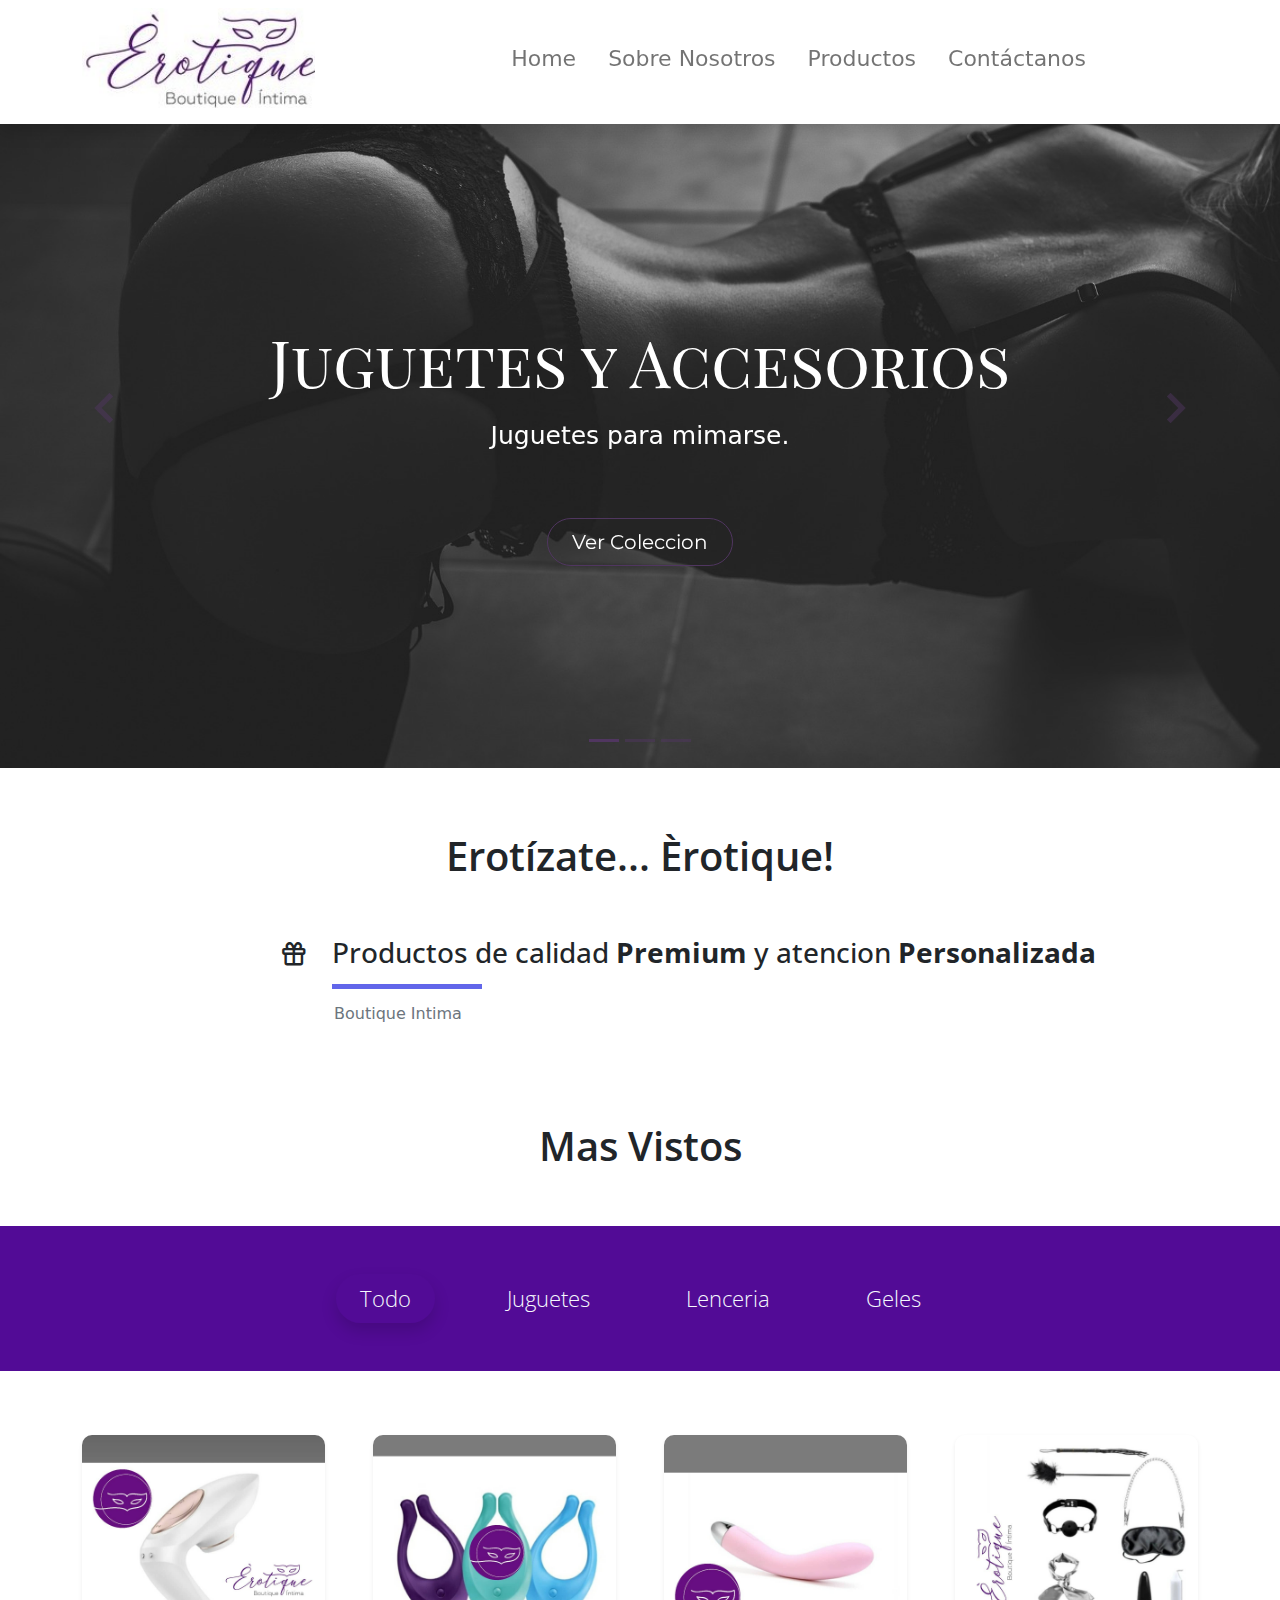
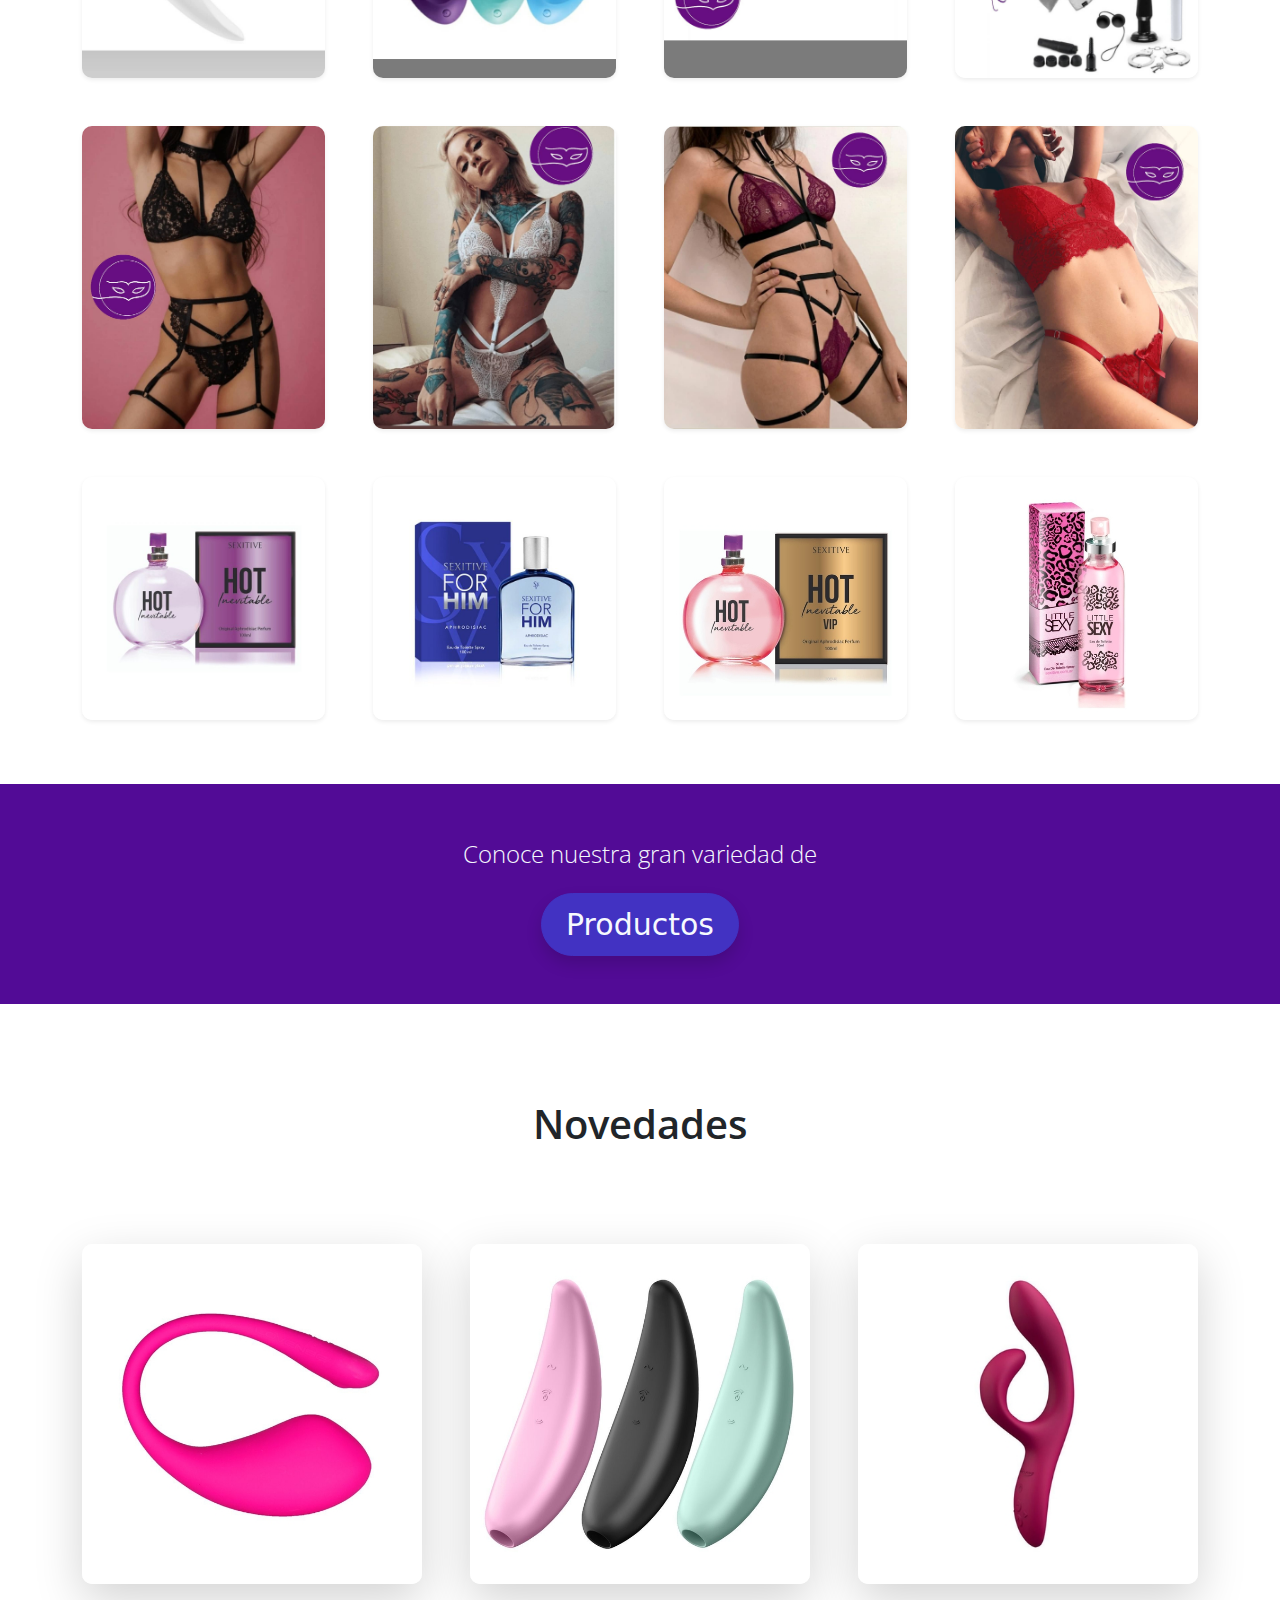
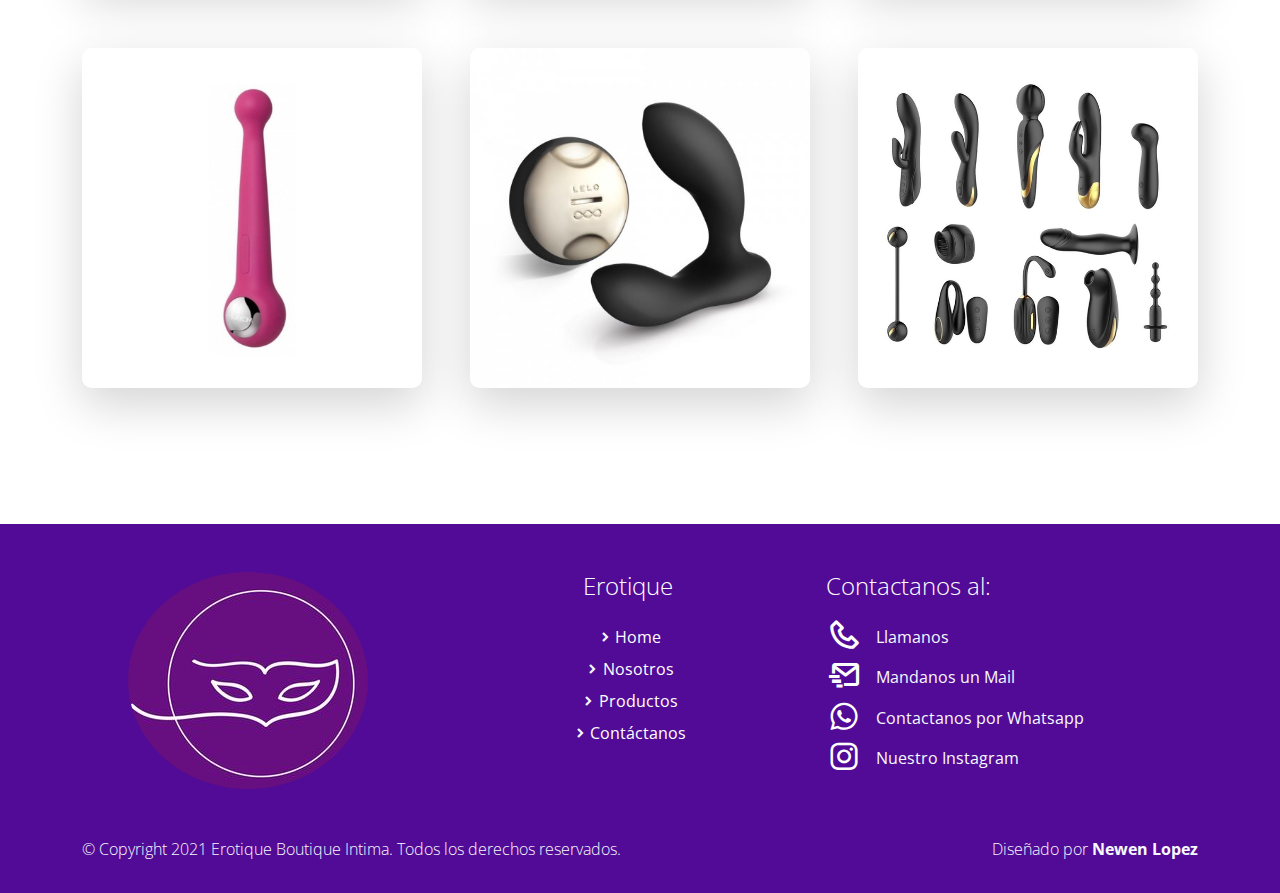
<file: index.html>
<!DOCTYPE html>               
<html lang="es"> 	  
<head>
  <title>Erotique Boutique</title>
    <meta charset="utf-8">
    <meta name="viewport" content="width= device-width, initial-scale=1">  
    <link rel="apple-touch-icon" href="assets/img/apple-icon.png">
    <link href="assets/css/bootstrap.min.css" rel="stylesheet">
    <link href="assets/css/boxicon.min.css" rel="stylesheet">
    <link href="https://fonts.googleapis.com/css2?family=Open+Sans:wght@300;400;600&display=swap" rel="stylesheet">
    <link rel="stylesheet" href="assets/css/estilos.css">
</head>

<body>

    <nav id="main_nav" class="navbar navbar-expand-lg navbar-light bg-white shadow">
	

        <div class="container d-flex justify-content-between align-items-center">
		
            <a class="navbar-brand h1 logo" href="index.html"></a>
			
			<!--	boton de hamburguesa --> 
  	          <button class="navbar-toggler border-0" 
				type="button" data-bs-toggle="collapse" 
				data-bs-target="#navbar-toggler-success" 
				aria-controls="navbarSupportedContent" 
				aria-expanded="false" 
				aria-label="Toggle navigation">
				<span class="navbar-toggler-icon">
				</span>
            </button>
		    <!------------------------------------------- Opciones del Menu---	-->
		    <div class="align-self-center collapse navbar-collapse flex-fill  d-lg-flex justify-content-lg-between" id="navbar-toggler-success">
		
  		        <div class="flex-fill mx-xl-5 mb-2">
 	                <ul class="nav navbar-nav  d-flex justify-content-end mx-xl-5 text-center text-dark">
                        <li class="nav-item ">
                            <a class="nav-link btn-outline rounded-pill px-3" href="index.html">Home</a>
                        </li>
                        <li class="nav-item ">
                            <a class="nav-link btn-outline rounded-pill px-3" href="about.html">Sobre Nosotros</a>
                        </li>
                        <li class="nav-item">
                            <a class="nav-link btn-outline rounded-pill px-3" href="work.html">Productos</a>
                        </li>
                        
                        <li class="nav-item">
                            <a class="nav-link btn-outline rounded-pill px-3" href="contact.html">Contáctanos</a>
                        </li>
                    </ul>
                </div>

                
            </div>
        </div>
    </nav>


    <!-- Start Banner Hero -->
    <div class="banner-wrapper bg-light">
        <div id="index_banner" class="banner-vertical-center-index container-fluid pt-5">

            <!-- Start slider -->
            <div id="carouselExampleIndicators" class="carousel slide" data-bs-ride="carousel">
                <ol class="carousel-indicators">
                    <li data-bs-target="#carouselExampleIndicators" data-bs-slide-to="0" class="active"></li>
                    <li data-bs-target="#carouselExampleIndicators" data-bs-slide-to="1"></li>
                    <li data-bs-target="#carouselExampleIndicators" data-bs-slide-to="2" ></li>
                </ol>
				
                <div class="carousel-inner d-flex ">
                    <div class="carousel-item mt-auto active">
                        <div class="py-5 row d-flex align-items-center ">
                            <div class="banner-content col-lg-8 col-8 offset-2 m-lg-auto text-left py-5 pb-5 texto">
                                <h1 class="banner-heading h1 text-white display-3 mb-0 pb-3 mx-0 px-0 ">Juguetes y Accesorios</h1>
                                <p class="banner-body  pb-5 mx-0 px-0">
                                    Juguetes para mimarse.
                              </p>
                                <a class="banner-button btn rounded-pill btn-outline-primary btn-lg px-4" href="./work.html" role="button">Ver Coleccion</a>
                            </div>
                        </div>

                    </div> 

                    <!----------------------------------------------------------- Nuevo ITem del Carrousel-->

                    <div class="carousel-item mt-auto">

                        <div class="py-5 row d-flex align-items-center">
                            <div class="banner-content col-lg-8 col-8 offset-2 m-lg-auto text-left py-5 pb-5 texto">
                                <h1 class="banner-heading h1 text-white display-3 mb-0 pb-3 mx-0 px-0 ">Lenceria y Disfrases</h1>
                                <p class="banner-body  pb-5 mx-0 px-0">
                                    Lencería para atreverse.
                              </p>
                                <a class="banner-button btn rounded-pill btn-outline-primary btn-lg px-4" href="./work.html" role="button">Ver Coleccion</a>
					            <!--role="button" indica que un boton no apunta a una url sino que hace otra cosa-->	
                            </div>
                        </div>

                    </div>
                    <!----------------------------------------------------------- Nuevo ITem del Carrousel-->					
                    <div class="carousel-item mt-auto">

                        <div class="py-5 row d-flex align-items-center">
                            <div class="banner-content col-lg-8 col-8 offset-2 m-lg-auto text-left py-5 pb-5 texto">
                                <h1 class="banner-heading h1 text-white display-3 mb-0 pb-3 mx-0 px-0 ">
                                    Geles y Lubricantes
                                </h1>
                                <p class="banner-body  pb-5 mx-0 px-0">
                                    Erotízate... Èrotique!
                              </p>
                                <a class="banner-button btn rounded-pill btn-outline-primary btn-lg px-4" href="./work.html" role="button">Ver Coleccion</a>
                            </div>
                        </div>

                    </div>
                </div>
                <!-------------------------------------------------------Flechas del carrousel   -->
                <a class="carousel-control-prev text-decoration-none" href="#carouselExampleIndicators" role="button" data-bs-slide="prev">
                    <i class='bx bx-chevron-left'></i>
                    <span class="visually-hidden">Ant.</span>
                </a>
                <a class="carousel-control-next text-decoration-none" href="#carouselExampleIndicators" role="button" data-bs-slide="next">
                    <i class='bx bx-chevron-right'></i>
                    <span class="visually-hidden">Prox.</span>
                </a>
            </div>
        </div>
    </div>        

    <!-- End Banner Hero -->
	
    <!-- Start Service -->
    <section  class="service-wrapper py-3">
        <div class="container-fluid pb-3">
            <div class="row service-row">
                <h2 class="h2 text-center col-12 py-5 semi-bold-600">Erotízate... Èrotique!</h2>
                <div class="service-header col-2 col-lg-3 text-end light-300">
                    <i class='bx bx-gift h3 mt-1'></i>
                </div>
                <div class="service-heading col-10 col-lg-9 text-start float-end light-300">
                    <h2 class="h3 pb-4 typo-space-line">Productos de calidad <strong>Premium</strong> y atencion <strong>Personalizada</strong> </h2>
                </div>
            </div>
            <p class="service-footer col-10 offset-2 col-lg-9 offset-lg-3 text-start pb-3 text-muted px-2">
               Boutique Intima
            </p>
        </div>

        <h2 class="h2 text-center col-12 py-5 semi-bold-600">Mas Vistos</h2>
        <div class="service-tag py-5 ">
            <div class="col-md-12">
                <ul class="nav d-flex justify-content-center">
                    <li class="nav-item mx-lg-4">
                        <a class="filter-btn nav-link btn-outline active shadow rounded-pill text-light px-4 
						light-300" href="#" data-filter=".project">Todo</a>
				<!-- btn-outline = boton transparente -->
                    </li>
                    <li class="nav-item mx-lg-4">
                        <a class="filter-btn nav-link btn-outline rounded-pill text-light px-4 light-300" 
						href="#" data-filter=".graphic">Juguetes</a>
                    </li>
                    <li class="filter-btn nav-item mx-lg-4">
                        <a class="filter-btn nav-link btn-outline rounded-pill text-light px-4 light-300" 
						href="#" data-filter=".ui">Lenceria</a>
                    </li>
                    <li class="nav-item mx-lg-4">
                        <a class="filter-btn nav-link btn-outline rounded-pill text-light px-4 light-300" 
						href="#" data-filter=".branding">Geles</a>
                    </li>
                </ul>
            </div>
        </div>

    </section>

    <section class="container overflow-hidden py-5">
        
        <div class="row gx-5 gx-sm-3 gx-lg-5 gy-lg-5 gy-3 pb-3 projects">

            <!-- Comienzan los trabajos recientes -->
            <div class="col-xl-3 col-md-4 col-sm-6 project graphic ">
                <a href="#" class="service-work card border-0 text-white shadow-sm overflow-hidden mx-5 m-sm-0">
                    <img class="service card-img" src="./assets/img/Erotique/Juguete1.jpg" alt="Card image">
                    <div class="service-work-vertical card-img-overlay d-flex align-items-end">
                        <div class="service-work-content text-left text-light">
                            <span class="btn btn-outline-light rounded-pill mb-lg-3 px-lg-4 light-300" href="https://www.instagram.com/erotique_boutique.intima/">Consultanos</span>
                            <p class="card-text">Pro 4 Couples <br>
                                 forma ergonómica y su funda sedosa y suave de silicona convierte al Pro 4 Couples en un auténtico mimador.</p>
                        </div>
                    </div>
                </a>
            </div>
            <!-- End Recent Work -->

            <!-- Start Recent Work -->
            <div class="col-xl-3 col-md-4 col-sm-6 project graphic">
                <a href="#" class="service-work card border-0 text-white shadow-sm overflow-hidden mx-5 m-sm-0">
                    <img class="card-img" src="./assets/img/Erotique/Juguete2.jpg" alt="Card image">
                    <div class="service-work-vertical card-img-overlay d-flex align-items-end">
                        <div class="service-work-content text-left text-light">
                            <span class="btn btn-outline-light rounded-pill mb-lg-3 px-lg-4 light-300" href="https://www.instagram.com/erotique_boutique.intima/">Consultanos</span>
                            <p class="card-text">Endless Love <br>
                                último lanzamiento de Satisfyer ideal para parejas, podes jugar, divertirte y gozar de 14 formas diferentes.</p>
                        </div>
                    </div>
                </a>
            </div><!-- End Recent Work -->

            <!-- Start Recent Work -->
            <div class="col-xl-3 col-md-4 col-sm-6 project graphic">
                <a href="#" class="service-work card border-0 text-white shadow-sm overflow-hidden mx-5 m-sm-0">
                    <img class="card-img" src="./assets/img/Erotique/Juguete3.jpg" alt="Card image">
                    <div class="service-work-vertical card-img-overlay d-flex align-items-end">
                        <div class="service-work-content text-left text-light">
                            <span class="btn btn-outline-light rounded-pill mb-lg-3 px-lg-4 light-300" href="https://www.instagram.com/erotique_boutique.intima/">Consultanos</span>
                            <p class="card-text">Cathy es un consolador vibrador que se especializa en masajear las zonas más erógenas de la mujer</p>
                        </div>
                    </div>
                </a>
            </div><!-- End Recent Work -->

            <!-- Start Recent Work -->
            <div class="col-xl-3 col-md-4 col-sm-6 project graphic">
                <a href="#" class="service-work card border-0 text-white shadow-sm overflow-hidden mx-5 m-sm-0">
                    <img class="card-img" src="./assets/img/Erotique/Jueguete4.jpg" alt="Card image">
                    <div class="service-work-vertical card-img-overlay d-flex align-items-end">
                        <div class="service-work-content text-left text-light">
                            <span class="btn btn-outline-light rounded-pill mb-lg-3 px-lg-4 light-300" href="https://www.instagram.com/erotique_boutique.intima/">Consultanos</span>
                            <p class="card-text">Ultimate Bondage Kit <br>
                                kit reúne la mayor colección de fetiches del mundo</p>
                        </div>
                    </div>
                </a>
            </div><!-- End Recent Work -->

            <!-- Start Recent Work -->
            <div class="col-xl-3 col-md-4 col-sm-6 project ui ">
                <a href="#" class="service-work card border-0 text-white shadow-sm overflow-hidden mx-5 m-sm-0">
                    <img class="card-img" src="./assets/img/Erotique/Lenceria1.jpg" alt="Card image">
                    <div class="service-work-vertical card-img-overlay d-flex align-items-end">
                        <div class="service-work-content text-left text-light">
                            <span class="btn btn-outline-light rounded-pill mb-lg-3 px-lg-4 light-300" href="https://www.instagram.com/erotique_boutique.intima/">Consultanos</span>
                            <p class="card-text">set de 3 piezas negro.</p>
                        </div>
                    </div>
                </a>
            </div><!-- End Recent Work -->

            <!-- Start Recent Work -->
            <div class="col-xl-3 col-md-4 col-sm-6 project ui ">
                <a href="#" class="service-work card border-0 text-white shadow-sm overflow-hidden mx-5 m-sm-0">
                    <img class="card-img" src="./assets/img/Erotique/lenceria2.jpg" alt="Card image">
                    <div class="service-work-vertical card-img-overlay d-flex align-items-end">
                        <div class="service-work-content text-left text-light">
                            <span class="btn btn-outline-light rounded-pill mb-lg-3 px-lg-4 light-300" href="https://www.instagram.com/erotique_boutique.intima/">Consultanos</span>
                            <p class="card-text">Body desmontable, negro/blanco</p>
                        </div>
                    </div>
                </a>
            </div><!-- End Recent Work -->

            <!-- Start Recent Work -->
            <div class="col-xl-3 col-md-4 col-sm-6 project ui">
                <a href="#" class="service-work card border-0 text-white shadow-sm overflow-hidden mx-5 m-sm-0">
                    <img class="card-img" src="./assets/img/Erotique/Lenceria3.jpg" alt="Card image">
                    <div class="service-work-vertical card-img-overlay d-flex align-items-end">
                        <div class="service-work-content text-left text-light">
                            <span class="btn btn-outline-light rounded-pill mb-lg-3 px-lg-4 light-300" href="https://www.instagram.com/erotique_boutique.intima/">Consultanos</span>
                            <p class="card-text">Conjunto Malbec, Encaje color bordó y elásticos negros... una bomba!!!</p>
                        </div>
                    </div>
                </a>
            </div><!-- End Recent Work -->

            <!-- Start Recent Work -->
            <div class="col-xl-3 col-md-4 col-sm-6 project ui ">
                <a href="#" class="service-work card border-0 text-white shadow-sm overflow-hidden mx-5 m-sm-0">
                    <img class="card-img" src="./assets/img/Erotique/Lenceria4 .jpg" alt="Card image">
                    <div class="service-work-vertical card-img-overlay d-flex align-items-end">
                        <div class="service-work-content text-left text-light">
                            <span class="btn btn-outline-light rounded-pill mb-lg-3 px-lg-4 light-300" href="https://www.instagram.com/erotique_boutique.intima/">Consultanos</span>
                            <p class="card-text">Conjunto Roma Rojo</p>
                        </div>
                    </div>
                </a>
            </div><!-- End Recent Work -->

            <!-- Start Recent Work -->
            <div class="col-xl-3 col-md-4 col-sm-6 project branding">
                <a href="#" class="service-work card border-0 text-white shadow-sm overflow-hidden mx-5 m-sm-0">
                    <img class="card-img" src="./assets/img/Erotique/geles1.jpg" alt="Card image">
                    <div class="service-work-vertical card-img-overlay d-flex align-items-end">
                        <div class="service-work-content text-left text-light">
                            <span class="btn btn-outline-light rounded-pill mb-lg-3 px-lg-4 light-300" href="https://www.instagram.com/erotique_boutique.intima/">Consultanos</span>
                            <p class="card-text">Hot Inevitable VIP <br> divertido y rebosante de glamour.</p>
                        </div>
                    </div>
                </a>
            </div><!-- End Recent Work -->

            <!-- Start Recent Work -->
            <div class="col-xl-3 col-md-4 col-sm-6 project branding">
                <a href="#" class="service-work card border-0 text-white shadow-sm overflow-hidden mx-5 m-sm-0">
                    <img class="card-img" src="./assets/img/Erotique/geles3.jpg" alt="Card image">
                    <div class="service-work-vertical card-img-overlay d-flex align-items-end">
                        <div class="service-work-content text-left text-light">
                            <span class="btn btn-outline-light rounded-pill mb-lg-3 px-lg-4 light-300" href="https://www.instagram.com/erotique_boutique.intima/">Consultanos</span>
                            <p class="card-text">For Him <br> Un perfume inspirado en un hombre distinguido, misterioso y sensual.</p>
                        </div>
                    </div>
                </a>
            </div><!-- End Recent Work -->

            <!-- Start Recent Work -->
            <div class="col-xl-3 col-md-4 col-sm-6 project branding">
                <a href="#" class="service-work card border-0 text-white shadow-sm overflow-hidden mx-5 m-sm-0">
                    <img class="card-img" src="./assets/img/Erotique/geles2.jpg" alt="Card image">
                    <div class="service-work-vertical card-img-overlay d-flex align-items-end">
                        <div class="service-work-content text-left text-light">
                            <span class="btn btn-outline-light rounded-pill mb-lg-3 px-lg-4 light-300" href="https://www.instagram.com/erotique_boutique.intima/">Consultanos</span>
                            <p class="card-text">Hot Inevitable  <br>
                                 más vendido. Un clásico perfume femenino con pheromonas.</p>
                        </div>
                    </div>
                </a>
            </div><!-- End Recent Work -->

            <!-- Start Recent Work -->
            <div class="col-xl-3 col-md-4 col-sm-6 project branding">
                <a href="#" class="service-work card border-0 text-white shadow-sm overflow-hidden mx-5 m-sm-0">
                    <img class="card-img" src="./assets/img/Erotique/geles4.jpg" alt="Card image">
                    <div class="service-work-vertical card-img-overlay d-flex align-items-end">
                        <div class="service-work-content text-left text-light">
                            <span class="btn btn-outline-light rounded-pill mb-lg-3 px-lg-4 light-300" href="https://www.instagram.com/erotique_boutique.intima/">Consultanos</span>
                            <p class="card-text">Perfume Little Sexy <br>
                                 fragancia es una mezcla del glamour de la 
                                fruta de la pasión y la orquídea de la vainilla.</p>
                        </div>
                    </div>
                </a>
            </div><!-- End Recent Work -->

        </div>
    </section>
    <!-- End Service -->






    <!-- Start View Work -->
    <section class="Novedades-section">
        <div class="container py-5">
            <div class="row d-flex justify-content-center text-center align-items-center">
                
                <div class="col-lg-7 col-12 text-light pt-2 Novedades-section-text">
                    <h3 class="h4 light-300">Conoce nuestra gran variedad de</h3>
                    <a href="./work.html" class="btn btn-primary rounded-pill btn-block shadow px-4 py-2 mt-3">Productos</a>
                </div>
                
            </div>
        </div>
    </section>
    <!-- End View Work -->

    <!-- Start Recent Work -->
    <section class="py-5 mb-5">
        <div class="container">
            <div class="recent-work-header row text-center pb-5">
                <h2 class="col-md-6 m-auto h2 semi-bold-600 py-5">Novedades</h2>
            </div>
            <div class="row gy-5 g-lg-5 mb-4">

                <!-- Start Recent Work -->
                <div class="col-md-4 mb-3">
                    <a href="#" class="recent-work card border-0 shadow-lg overflow-hidden">
                        <img class="recent-work-img card-img" src="./assets/img/Erotique/Novedad1.jpg" alt="Card image">
                        <div class="recent-work-vertical card-img-overlay d-flex align-items-end">
                            <div class="recent-work-content text-center mb-3 ml-3 text-dark">
                                <h3 class="card-title light-300 my-3 ">Lovense Lush 3</h3>
                                <p class="card-text"> El vibrador perfecto para despertar tus más intimas fantasías mientras juagas sola... 
                                    con tu pareja e incluso... ¡en la vía pública!
                                </p>
                                
                            </div>
                        </div>
                    </a>
                </div><!-- End Recent Work -->

                <!-- Start Recent Work -->
                <div class="col-md-4 mb-3">
                    <a href="#" class="recent-work card border-0 shadow-lg overflow-hidden">
                        <img class="recent-work-img card-img" src="./assets/img//Erotique/Novedad2.jpg" alt="Card image">
                        <div class="recent-work-vertical card-img-overlay d-flex align-items-end">
                            <div class="recent-work-content text-center mb-3 ml-3 text-dark">
                                <h3 class="card-title light-300">Satisfyer Curvy 3+</h3>
                                <p class="card-text">Con el Satisfyer Curvy 3+ podrás experimentar unas ondas de presión inolvidables
                                     acompañadas de unas vibraciones asombrosas que te producirán unos orgasmos clitoriales muy explosivos.</p>
                            </div>
                        </div>
                    </a>
                </div><!-- End Recent Work -->

                <!-- Start Recent Work -->
                <div class="col-md-4 mb-3">
                    <a href="#" class="recent-work card border-0 shadow-lg overflow-hidden">
                        <img class="recent-work-img card-img" src="./assets/img/Erotique/Novedad3.jpg" alt="Card image">
                        <div class="recent-work-vertical card-img-overlay d-flex align-items-end">
                            <div class="recent-work-content text-center mb-3 ml-3 text-dark">
                                <h3 class="card-title light-300">We Vibe Nova 2</h3>
                                <p class="card-text">La nueva y mejorada versión del Nova se flexiona contigo, manteniendo un 
                                    contacto constante con tu clítoris mientras estimula tu Punto G.</p>
                            </div>
                        </div>
                    </a>
                </div><!-- End Recent Work -->

                <!-- Start Recent Work -->
                <div class="col-md-4 mb-3">
                    <a href="#" class="recent-work card border-0 shadow-lg overflow-hidden">
                        <img class="recent-work-img card-img" src="./assets/img/Erotique/novedad4.jpg" alt="Card image">
                        <div class="recent-work-vertical card-img-overlay d-flex align-items-end">
                            <div class="recent-work-content text-center mb-3 ml-3 text-dark">
                                <h3 class="card-title light-300">Svakom Bonnie</h3>
                                <p class="card-text">Con su versátil función y elegante forma, Bonnie es un juguete sexual 
                                    para mujeres con doble cabeza que definitivamente le dará sabor a tu vida sexual </p>
                            </div>
                        </div>
                    </a>
                </div><!-- End Recent Work -->

                <!-- Start Recent Work -->
                <div class="col-md-4 mb-3">
                    <a href="#" class="recent-work card border-0 shadow-lg overflow-hidden">
                        <img class="recent-work-img card-img" src="./assets/img/Erotique/Novedad5.jpg" alt="Card image">
                        <div class="recent-work-vertical card-img-overlay d-flex align-items-end">
                            <div class="recent-work-content text-center mb-3 ml-3 text-dark">
                                <h3 class="card-title light-300">Lelo Hugo</h3>
                                <p class="card-text">Un refinado vibrador anal y sofisticado masajeador de próstata con 
                                    control remoto que representa una nueva forma de entender el placer masculino</p>
                            </div>
                        </div>
                    </a>
                </div><!-- End Recent Work -->

                <!-- Start Recent Work -->
                <div class="col-md-4 mb-3">
                    <a href="#" class="recent-work card border-0 shadow-lg overflow-hidden">
                        <img class="recent-work-img card-img" src="./assets/img/Erotique/Novedad6.jpg" alt="Card image">
                        <div class="recent-work-vertical card-img-overlay d-flex align-items-end">
                            <div class="recent-work-content text-center mb-3 ml-3 text-dark">
                                <h3 class="card-title light-300">Pretty Love Queen's Luxury Collection</h3>
                                <p class="card-text">La colección perfecta para una noche de pasión en pareja potenciada por esta exquisita 
                                    y lujosa edición limitada de Pretty Love</p>
                            </div>
                        </div>
                    </a>
                </div><!-- End Recent Work -->

            </div>
        </div>
    </section>
    <!-- End Recent Work -->



    <!-- Start Footer -->
    <footer class="  pt-4">
        <div class="container d-flex">
            <div class="row w-100 py-4 justify-content-around">

                <div class="col-lg-4 col-12 text-center">
                    <a class="navbar-brand" href="index.html">
                        <img src="./assets/img/Erotique/isotipo Erotique.jpg" class="rounded img-fluid rounded-circle" alt="Erotique">
                    </a>
                    
                </div>

                <div class="col-lg-4 col-md-4 my-sm-0 mt-4 text-center">
                    <h3 class="h4 pb-lg-3 text-white light-300">Erotique</h3>
                    <ul class="list-unstyled text-light light-300 ">
                        <li class="pb-2  ">
                            <i class='bx-fw bx bxs-chevron-right bx-xs'></i><a class="text-decoration-none text-white" href="index.html">Home</a>
                        </li>
                        <li class="pb-2">
                            <i class='bx-fw bx bxs-chevron-right bx-xs'></i><a class="text-decoration-none text-white py-1" href="about.html">Nosotros</a>
                        </li>
                        <li class="pb-2">
                            <i class='bx-fw bx bxs-chevron-right bx-xs'></i><a class="text-decoration-none text-white py-1" href="work.html">Productos</a>
                        </li>
                           
                        <li class="pb-2">
                            <i class='bx-fw bx bxs-chevron-right bx-xs'></i><a class="text-decoration-none text-white py-1"  href="contact.html">Contáctanos</a>
                        </li>
                    </ul>
                </div>


                <div class="col-lg-4 col-md-4 my-sm-0 mt-4">
                    <h2 class="h4 pb-lg-3 text-white light-300">Contactanos al:</h2>
                    <ul class="list-unstyled text-white light-300 text-start " >
                        <li class="mb-3">
                            <i class='bx-fw bx bx-phone bx-md  '></i>
                            <a class="text-decoration-none text-light  " href="tel:+5491164345555">Llamanos</a>
                        </li>

                        <li class="mb-3">
                            <i class='bx-fw bx bx-mail-send bx-md '></i>
                            <a class="text-decoration-none text-light " href="mailto:erotique.boutique.intima@gmail.com">Mandanos un Mail</a>
                        </li>

                        

                        <li class="mb-3">
                            <i class='bx-fw bx bxl-whatsapp bx-md '></i>
                            <a class="text-decoration-none text-light mb-4 " target="_blank" href="https://api.whatsapp.com/send?phone=5491164345555">Contactanos por Whatsapp</a>                            
                        </li>

                        <li class="mb-3">
                            <i class=' bx-fw bx bxl-instagram bx-md '></i>
                            <a class="text-decoration-none text-light " target="_blank" href="https://www.instagram.com/erotique_boutique.intima/">Nuestro Instagram</a>
                            
                        </li>
                    </ul>
                   
                </div>

            </div>
        </div>

        <div class="w-100 copy-pie py-3">
            <div class="container">
                <div class="row pt-2">
                    <div class="col-lg-6 col-sm-12">
                        <p class="text-lg-start text-center text-light light-300">
                            © Copyright 2021 Erotique Boutique Intima. Todos los derechos reservados.
                        </p>
                    </div>
                    <div class="col-lg-6 col-sm-12">
                        <p class="text-lg-end text-center text-light light-300">
                            Diseñado por <a rel="sponsored" class="text-decoration-none text-light" 
							href="https://www.linkedin.com/in/emiliano-newen-gayone-lopez-8b9a57196/" target="_blank"><strong>Newen Lopez</strong></a>
                        </p>
                    </div>
                </div>
            </div>
        </div>

    </footer>
    <!-- End Footer -->


    <!-- Bootstrap -->
    <script src="assets/js/bootstrap.bundle.min.js"></script>
    <!-- Load jQuery require for isotope -->
    <script src="assets/js/jquery.min.js"></script>
   <!-- Isotope -->
    <script src="assets/js/isotope.pkgd.js"></script>
    <!-- Page Script -->
    <script>
        $(window).load(function() {
            // init Isotope
            var $projects = $('.projects').isotope({
                itemSelector: '.project',
                layoutMode: 'fitRows'
            });
            $(".filter-btn").click(function() {
                var data_filter = $(this).attr("data-filter");
                $projects.isotope({
                    filter: data_filter
                });
                $(".filter-btn").removeClass("active");
                $(".filter-btn").removeClass("shadow");
                $(this).addClass("active");
                $(this).addClass("shadow");
                return false;
            });
        });
    </script>	
    <script src="https://cdn.jsdelivr.net/npm/bootstrap@5.0.0-beta3/dist/js/bootstrap.bundle.min.js" 
    integrity="sha384-JEW9xMcG8R+pH31jmWH6WWP0WintQrMb4s7ZOdauHnUtxwoG2vI5DkLtS3qm9Ekf" crossorigin="anonymous"></script>
   
</body>

</html>
</file>
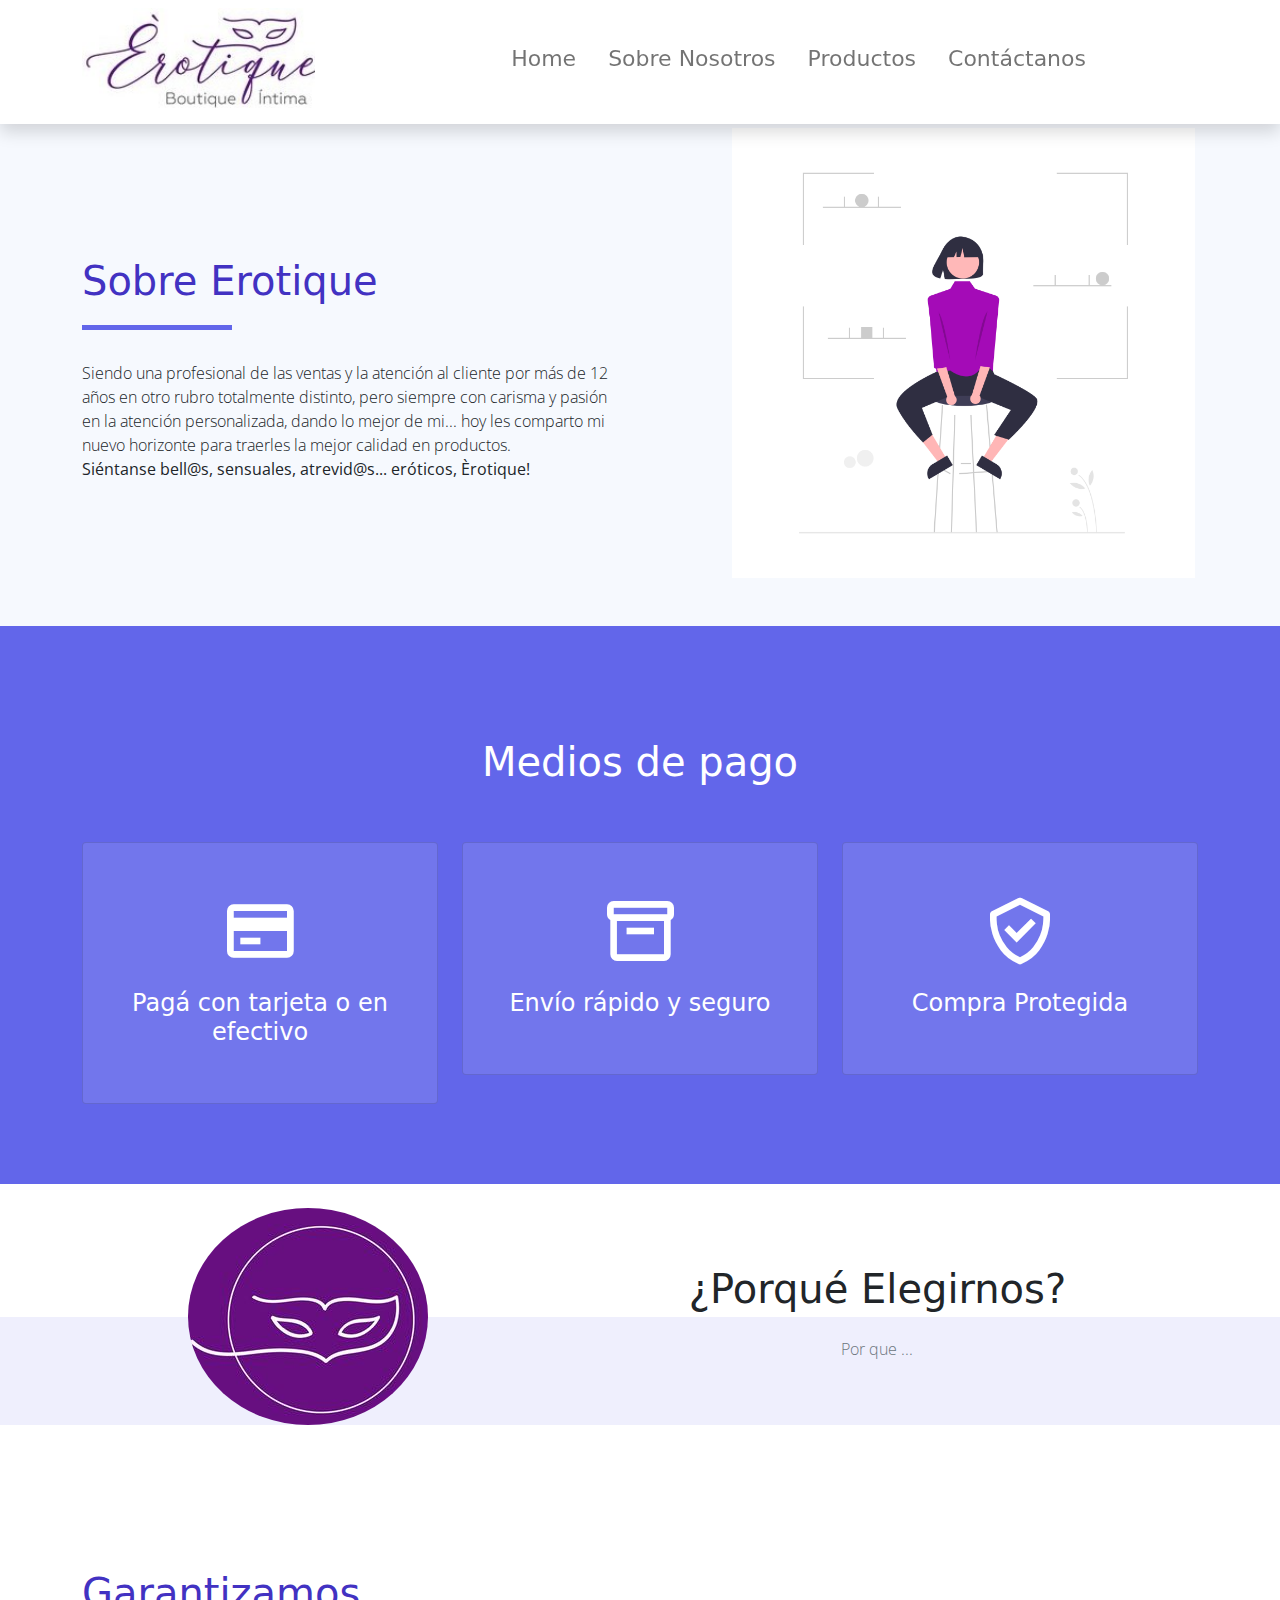
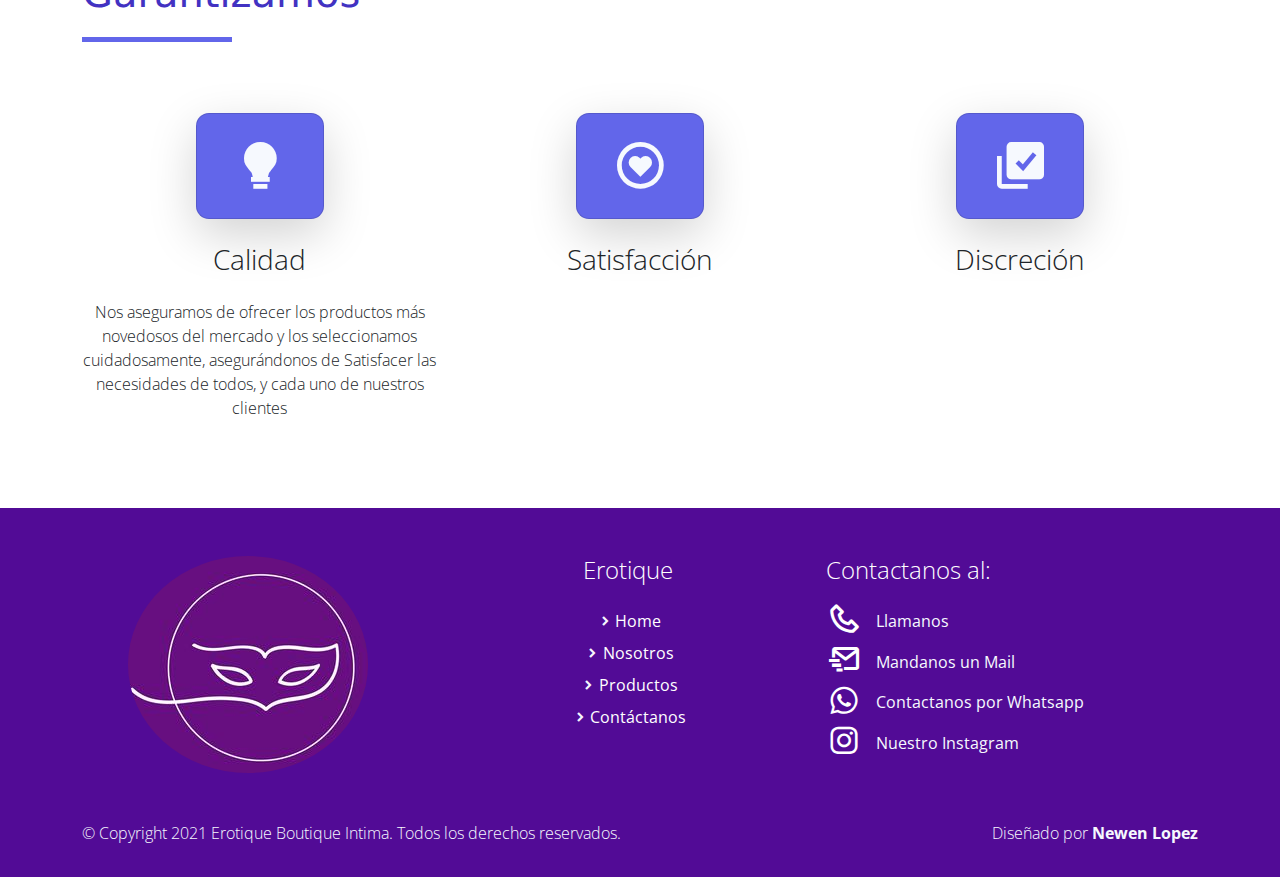
<file: about.html>
<!DOCTYPE html>
<html lang="es">

    <head>
        <title>Erotique Boutique</title>
          <meta charset="utf-8">
          <meta name="viewport" content="width= device-width, initial-scale=1">  
          <link rel="apple-touch-icon" href="assets/img/apple-icon.png">
          <link rel="shortcut icon" type="image/x-icon" href="assets/img/favicon.ico">
          <link href="assets/css/bootstrap.min.css" rel="stylesheet">
          <link href="assets/css/boxicon.min.css" rel="stylesheet">
          <link href="https://fonts.googleapis.com/css2?family=Open+Sans:wght@300;400;600&display=swap" rel="stylesheet">
          <link rel="stylesheet" href="assets/css/estilos.css">
      </head>

    <body>
        <!-- Header -->
        <nav id="main_nav" class="navbar navbar-expand-lg navbar-light bg-white shadow">
	

            <div class="container d-flex justify-content-between align-items-center">
            
                <a class="navbar-brand h1 logo" href="index.html"></a>
                
                <!--	boton de hamburguesa --> 
                    <button class="navbar-toggler border-0" 
                    type="button" data-bs-toggle="collapse" 
                    data-bs-target="#navbar-toggler-success" 
                    aria-controls="navbarSupportedContent" 
                    aria-expanded="false" 
                    aria-label="Toggle navigation">
                    <span class="navbar-toggler-icon">
                    </span>
                </button>
                <!------------------------------------------- Opciones del Menu---	-->
                <div class="align-self-center collapse navbar-collapse flex-fill  d-lg-flex justify-content-lg-between" id="navbar-toggler-success">
            
                      <div class="flex-fill mx-xl-5 mb-2">
                         <ul class="nav navbar-nav  d-flex justify-content-end mx-xl-5 text-center text-dark">
                            <li class="nav-item ">
                                <a class="nav-link btn-outline rounded-pill px-3" href="index.html">Home</a>
                            </li>
                            <li class="nav-item ">
                                <a class="nav-link btn-outline rounded-pill px-3" href="about.html">Sobre Nosotros</a>
                            </li>
                            <li class="nav-item">
                                <a class="nav-link btn-outline rounded-pill px-3" href="work.html">Productos</a>
                            </li>
                            
                            <li class="nav-item">
                                <a class="nav-link btn-outline rounded-pill px-3" href="contact.html">Contáctanos</a>
                            </li>
                        </ul>
                    </div>
    
                    
                </div>
            </div>
        </nav>
        <!-- Close Header -->


        <!-- Start Banner Hero -->
        <section class="bg-light w-100">
            <div class="container ban-about">
                <div class="row d-flex align-items-center py-5 ">
                    <div class="col-lg-6 text-start">
                        <h1 class="h2 py-5 text-primary typo-space-line">Sobre Erotique</h1>
                        <p class="light-300">
                            Siendo una profesional de las ventas y la atención al cliente por más de 12 años en otro rubro totalmente distinto, 
                            pero siempre con carisma y pasión en la atención personalizada, dando lo mejor de mi... hoy les comparto mi nuevo 
                            horizonte para traerles la mejor calidad en productos.<br>
                            <strong>Siéntanse bell@s, sensuales, atrevid@s... eróticos, Èrotique!</strong>
                        </p>
                    </div>
                    <div class="col-lg-6">
                        <img src="./assets/img/Erotique/about.png " class="about-img">
                    </div>
                </div>
            </div>
        </section>
        <!-- End Banner Hero -->


        <!-- Start Our Partner -->
        <section class="bg-secondary py-3">
            <div class="container py-5">
                <h2 class="h2 text-white text-center py-5">Medios de pago</h2>
                <div class="row text-center">
                    <div class="col-md-4 mb-3">
                        <div class="card partner-wap py-5">
                            <a href="#"><i class='display-1 text-white bx bx-credit-card'></i></a>
                            <p class="text-white h4 mt-3">Pagá con tarjeta o en efectivo</p>
                        </div>
                    </div>
                    <div class="col-md-4 mb-3">
                        <div class="card partner-wap py-5">
                            
                            <a href="#"><i class='display-1 bx text-white bx bx-box '></i></a>
                            <p class="text-white h4 mt-3">Envío rápido y seguro</p>
                        </div>
                    </div>
                    <div class="col-md-4 mb-3">
                        <div class="card partner-wap py-5">

                            <a href="#"><i class='display-1 text-white bx bx-check-shield'></i></a>
                            <p class="text-white h4 mt-3">Compra Protegida</p>
                        </div>
                    </div>
                    
                </div>
            </div>
        </section>
        <!--End Our Partner-->


        <!-- Start Choice -->
        <section class="why-us banner-bg bg-light">
            <div class="container my-4">
                <div class="row text-center">
                    <div class="banner-img col-lg-5 ">
                        <img src="./assets/img/Erotique/isotipo Erotique.jpg" class="rounded img-fluid rounded-circle" alt="Erotique">
                    </div>
                    <div class="banner-content col-lg-7 align-self-end">
                        <h2 class="h2 pb-3">¿Porqué Elegirnos?</h2>
                        <p class="text-muted pb-5 light-300">
                            Por que ...
                        </p>
                    </div>
                </div>
            </div>
        </section>
        <!-- End Choice -->

        <!-- Start Aim -->
        <section class="banner-bg bg-white py-5">
            <div class="container my-4">
                <h1 class="h2 py-5 text-primary typo-space-line mb-5">Garantizamos</h1>
                <div class="row text-center">


                    <div class="objective col-lg-4">
                        <div class="objective-icon card m-auto py-4 mb-2 mb-sm-4 bg-secondary shadow-lg">
                            <i class="display-4 bx bxs-bulb text-light"></i>
                        </div>
                        <h2 class="objective-heading h3 mb-2 mb-sm-4 light-300">Calidad</h2>
                        <p class="light-300">
                            Nos aseguramos de ofrecer los productos más novedosos del mercado y 
                            los seleccionamos cuidadosamente, asegurándonos de Satisfacer las necesidades de todos, y cada uno de nuestros clientes
                        </p>
                    </div>

                    <div class="objective col-lg-4 mt-sm-0 mt-4">
                        <div class="objective-icon card m-auto py-4 mb-2 mb-sm-4 bg-secondary shadow-lg">
                            <i class='display-4 bx bx-heart-circle text-light'></i>
                        </div>
                        <h2 class="objective-heading h3 mb-2 mb-sm-4 light-300">Satisfacción</h2>
                        
                        <p class="light-300">
                            
                        </p>
                    </div>

                    <div class="objective col-lg-4 mt-sm-0 mt-4">
                        <div class="objective-icon card m-auto py-4 mb-2 mb-sm-4 bg-secondary shadow-lg">
                            <i class="display-4 bx bxs-select-multiple text-light"></i>
                        </div>
                        <h2 class="objective-heading h3 mb-2 mb-sm-4 light-300">Discreción</h2>
                        <p class="light-300">
                            
                        </p>
                    </div>

                </div>
            </div>
        </section>
        <!-- End Aim -->

       


            <!-- Start Footer -->

            <footer class="  pt-4">
                <div class="container d-flex">
                    <div class="row w-100 py-4 justify-content-around">
        
                        <div class="col-lg-4 col-12 text-center">
                            <a class="navbar-brand" href="index.html">
                                <img src="./assets/img/Erotique/isotipo Erotique.jpg" class="rounded img-fluid rounded-circle" alt="Erotique">
                            </a>
                            
                        </div>
        
                        <div class="col-lg-4 col-md-4 my-sm-0 mt-4 text-center">
                            <h3 class="h4 pb-lg-3 text-white light-300">Erotique</h3>
                            <ul class="list-unstyled text-light light-300 ">
                                <li class="pb-2  ">
                                    <i class='bx-fw bx bxs-chevron-right bx-xs'></i><a class="text-decoration-none text-white" href="index.html">Home</a>
                                </li>
                                <li class="pb-2">
                                    <i class='bx-fw bx bxs-chevron-right bx-xs'></i><a class="text-decoration-none text-white py-1" href="about.html">Nosotros</a>
                                </li>
                                <li class="pb-2">
                                    <i class='bx-fw bx bxs-chevron-right bx-xs'></i><a class="text-decoration-none text-white py-1" href="work.html">Productos</a>
                                </li>
                                   
                                <li class="pb-2">
                                    <i class='bx-fw bx bxs-chevron-right bx-xs'></i><a class="text-decoration-none text-white py-1"  href="contact.html">Contáctanos</a>
                                </li>
                            </ul>
                        </div>
        
        
                        <div class="col-lg-4 col-md-4 my-sm-0 mt-4">
                            <h2 class="h4 pb-lg-3 text-white light-300">Contactanos al:</h2>
                            <ul class="list-unstyled text-white light-300 text-start " >
                                <li class="mb-3">
                                    <i class='bx-fw bx bx-phone bx-md  '></i>
                                    <a class="text-decoration-none text-light  " href="tel:+5491164345555">Llamanos</a>
                                </li>
        
                                <li class="mb-3">
                                    <i class='bx-fw bx bx-mail-send bx-md '></i>
                                    <a class="text-decoration-none text-light " href="mailto:erotique.boutique.intima@gmail.com">Mandanos un Mail</a>
                                </li>
        
                                
        
                                <li class="mb-3">
                                    <i class='bx-fw bx bxl-whatsapp bx-md '></i>
                                    <a class="text-decoration-none text-light mb-4 " target="_blank" href="https://api.whatsapp.com/send?phone=5491164345555">Contactanos por Whatsapp</a>                            
                                </li>
        
                                <li class="mb-3">
                                    <i class=' bx-fw bx bxl-instagram bx-md '></i>
                                    <a class="text-decoration-none text-light " target="_blank" href="https://www.instagram.com/erotique_boutique.intima/">Nuestro Instagram</a>
                                    
                                </li>
                            </ul>
                           
                        </div>
        
                    </div>
                </div>
        
                <div class="w-100 copy-pie py-3">
                    <div class="container">
                        <div class="row pt-2">
                            <div class="col-lg-6 col-sm-12">
                                <p class="text-lg-start text-center text-light light-300">
                                    © Copyright 2021 Erotique Boutique Intima. Todos los derechos reservados.
                                </p>
                            </div>
                            <div class="col-lg-6 col-sm-12">
                                <p class="text-lg-end text-center text-light light-300">
                                    Diseñado por <a rel="sponsored" class="text-decoration-none text-light" 
                                    href="https://www.linkedin.com/in/emiliano-newen-gayone-lopez-8b9a57196/" target="_blank"><strong>Newen Lopez</strong></a>
                                </p>
                            </div>
                        </div>
                    </div>
                </div>
        
            </footer>
    <!-- End Footer -->


        <!-- Bootstrap -->
        <script src="assets/js/bootstrap.bundle.min.js"></script>


    </body>

</html>
</file>
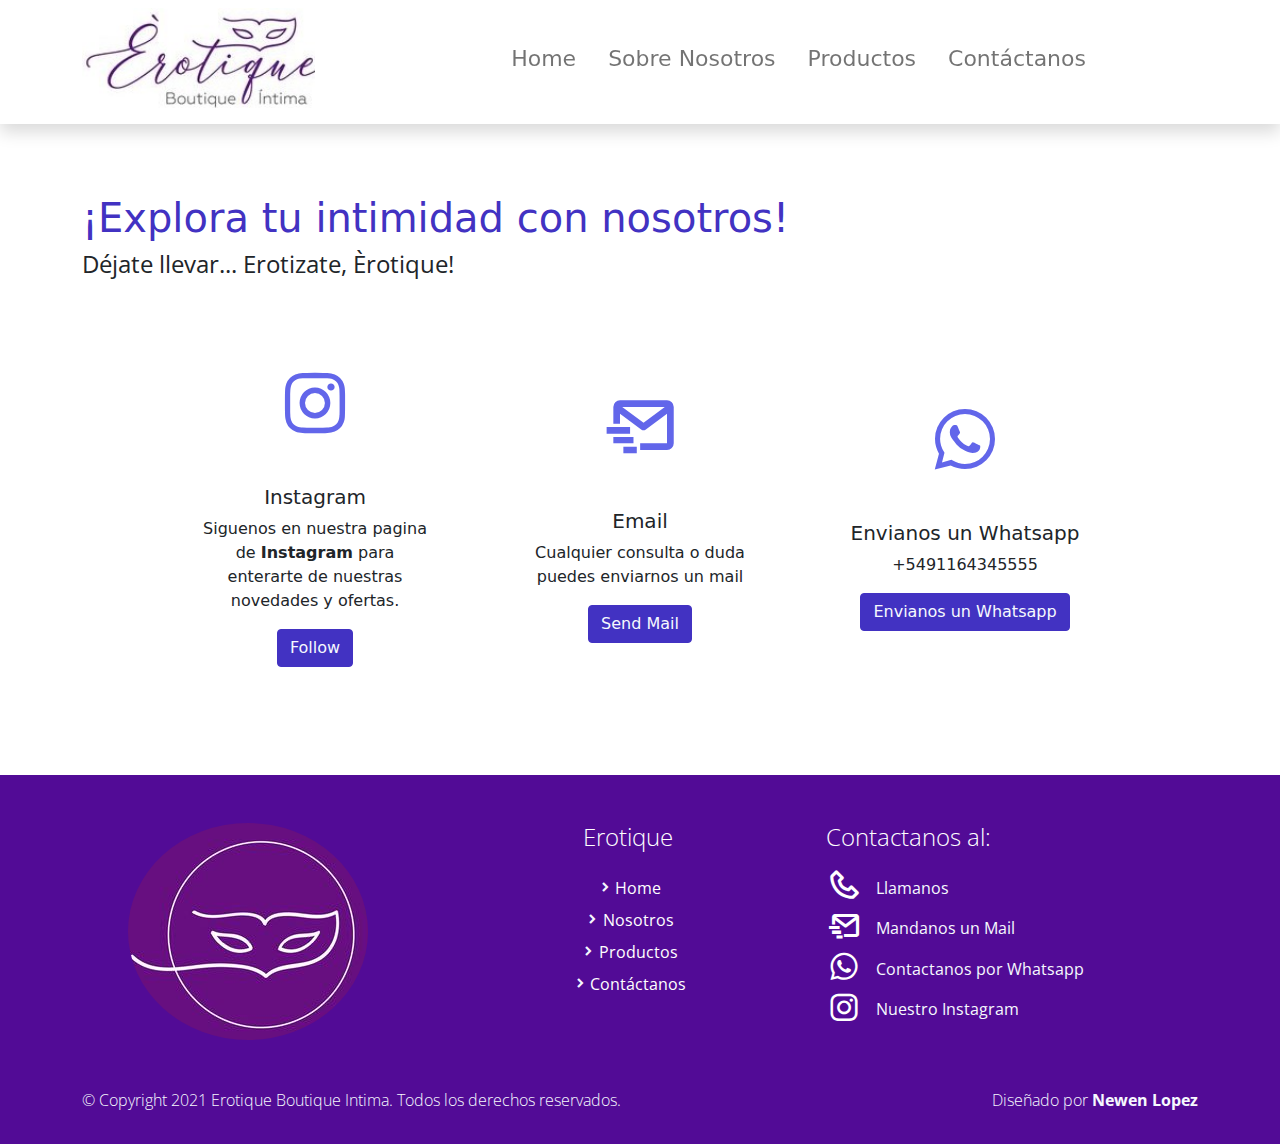
<file: contact.html>
<!DOCTYPE html>
<html lang="es">

<head>
    <title>Erotique Boutique</title>
    <meta charset="utf-8">
    <meta name="viewport" content="width= device-width, initial-scale=1">  
    <link rel="apple-touch-icon" href="assets/img/apple-icon.png">
    <link rel="shortcut icon" type="image/x-icon" href="assets/img/favicon.ico">
    <link href="assets/css/bootstrap.min.css" rel="stylesheet">
    <link href="assets/css/boxicon.min.css" rel="stylesheet">
    <link href="https://fonts.googleapis.com/css2?family=Open+Sans:wght@300;400;600&display=swap" rel="stylesheet">
    <link rel="stylesheet" href="assets/css/estilos.css">
</head>

<body>
    <!-- Header -->
    <nav id="main_nav" class="navbar navbar-expand-lg navbar-light bg-white shadow">
	

        <div class="container d-flex justify-content-between align-items-center">
		
            <a class="navbar-brand h1 logo" href="index.html"></a>
			
			<!--	boton de hamburguesa --> 
  	          <button class="navbar-toggler border-0" 
				type="button" data-bs-toggle="collapse" 
				data-bs-target="#navbar-toggler-success" 
				aria-controls="navbarSupportedContent" 
				aria-expanded="false" 
				aria-label="Toggle navigation">
				<span class="navbar-toggler-icon">
				</span>
            </button>
		    <!------------------------------------------- Opciones del Menu---	-->
		    <div class="align-self-center collapse navbar-collapse flex-fill  d-lg-flex justify-content-lg-between" id="navbar-toggler-success">
		
  		        <div class="flex-fill mx-xl-5 mb-2">
 	                <ul class="nav navbar-nav  d-flex justify-content-end mx-xl-5 text-center text-dark">
                        <li class="nav-item ">
                            <a class="nav-link btn-outline rounded-pill px-3" href="index.html">Home</a>
                        </li>
                        <li class="nav-item ">
                            <a class="nav-link btn-outline rounded-pill px-3" href="about.html">Sobre Nosotros</a>
                        </li>
                        <li class="nav-item">
                            <a class="nav-link btn-outline rounded-pill px-3" href="work.html">Productos</a>
                        </li>
                        
                        <li class="nav-item">
                            <a class="nav-link btn-outline rounded-pill px-3" href="contact.html">Contáctanos</a>
                        </li>
                    </ul>
                </div>

                
            </div>
        </div>
    </nav>
    <!-- Close Header -->

    <!-- Start Contact -->
    <section class="container py-5 margin-principal">

        <h1 class="col-12 col-xl-8 h2 text-left text-primary pt-3">¡Explora tu intimidad con nosotros!</h1>
        <h2 class="col-12 col-xl-8 h4 text-left regular-400">Déjate llevar... Erotizate, Èrotique! </h2>
        

        <div class="pb-4 mt-5">
            <div class="row contact-container ">

                <div class="card-contact col-lg-3">
                    <div class="py-3 mb-2 text-center  rounded text-secondary">
                        <i class='bx bxl-instagram icon-ig' ></i>
                    </div>
                    <div class="card-body">
                        <h5 class="card-title">Instagram</h5>
                        <p class="card-text">Siguenos en nuestra pagina de <strong>Instagram</strong> para enterarte de nuestras novedades y ofertas.</p>
                        <a href="https://www.instagram.com/erotique_boutique.intima/" target="_blank" class="btn btn-primary">Follow</a>
                    </div>
                </div>

                <div class="card-contact col-lg-3" >
                    <div class=" py-3 mb-2 text-center  rounded text-secondary">
                        <i class='bx bx-mail-send icon-ig'></i>
                    </div>
                    <div class="card-body">
                        <h5 class="card-title">Email</h5>
                        <p class="card-text">Cualquier consulta o duda puedes enviarnos un mail</p>
                        <a href="mailto:erotique.boutique.intima@gmail.com" target="_blank" class="btn btn-primary">Send Mail</a>
                    </div>
                </div>

                <div class="card-contact col-lg-3" >
                    <div class=" py-3 mb-2 text-center  rounded text-secondary">
                        <i class='bx bxl-whatsapp icon-ig'></i>
                    </div>
                    <div class="card-body">
                        <h5 class="card-title">Envianos un Whatsapp</h5>
                        <p class="card-text">+5491164345555</p>
                        <a href="https://api.whatsapp.com/send?phone=5491164345555" target="_blank" class="btn btn-primary">Envianos un Whatsapp</a>
                    </div>
                </div>

            </div>


           


        </div>
    </section>
    <!-- End Contact -->


     <!-- Start Footer -->
     <footer class="  pt-4">
        <div class="container d-flex">
            <div class="row w-100 py-4 justify-content-around">

                <div class="col-lg-4 col-12 text-center">
                    <a class="navbar-brand" href="index.html">
                        <img src="./assets/img/Erotique/isotipo Erotique.jpg" class="rounded img-fluid rounded-circle" alt="Erotique">
                    </a>
                    
                </div>

                <div class="col-lg-4 col-md-4 my-sm-0 mt-4 text-center">
                    <h3 class="h4 pb-lg-3 text-white light-300">Erotique</h3>
                    <ul class="list-unstyled text-light light-300 ">
                        <li class="pb-2  ">
                            <i class='bx-fw bx bxs-chevron-right bx-xs'></i><a class="text-decoration-none text-white" href="index.html">Home</a>
                        </li>
                        <li class="pb-2">
                            <i class='bx-fw bx bxs-chevron-right bx-xs'></i><a class="text-decoration-none text-white py-1" href="about.html">Nosotros</a>
                        </li>
                        <li class="pb-2">
                            <i class='bx-fw bx bxs-chevron-right bx-xs'></i><a class="text-decoration-none text-white py-1" href="work.html">Productos</a>
                        </li>
                           
                        <li class="pb-2">
                            <i class='bx-fw bx bxs-chevron-right bx-xs'></i><a class="text-decoration-none text-white py-1"  href="contact.html">Contáctanos</a>
                        </li>
                    </ul>
                </div>


                <div class="col-lg-4 col-md-4 my-sm-0 mt-4">
                    <h2 class="h4 pb-lg-3 text-white light-300">Contactanos al:</h2>
                    <ul class="list-unstyled text-white light-300 text-start " >
                        <li class="mb-3">
                            <i class='bx-fw bx bx-phone bx-md  '></i>
                            <a class="text-decoration-none text-light  " href="tel:+5491164345555">Llamanos</a>
                        </li>

                        <li class="mb-3">
                            <i class='bx-fw bx bx-mail-send bx-md '></i>
                            <a class="text-decoration-none text-light " href="mailto:erotique.boutique.intima@gmail.com">Mandanos un Mail</a>
                        </li>

                        

                        <li class="mb-3">
                            <i class='bx-fw bx bxl-whatsapp bx-md '></i>
                            <a class="text-decoration-none text-light mb-4 " target="_blank" href="https://api.whatsapp.com/send?phone=5491164345555">Contactanos por Whatsapp</a>                            
                        </li>

                        <li class="mb-3">
                            <i class=' bx-fw bx bxl-instagram bx-md '></i>
                            <a class="text-decoration-none text-light " target="_blank" href="https://www.instagram.com/erotique_boutique.intima/">Nuestro Instagram</a>
                            
                        </li>
                    </ul>
                   
                </div>

            </div>
        </div>

        <div class="w-100 copy-pie py-3">
            <div class="container">
                <div class="row pt-2">
                    <div class="col-lg-6 col-sm-12">
                        <p class="text-lg-start text-center text-light light-300">
                            © Copyright 2021 Erotique Boutique Intima. Todos los derechos reservados.
                        </p>
                    </div>
                    <div class="col-lg-6 col-sm-12">
                        <p class="text-lg-end text-center text-light light-300">
                            Diseñado por <a rel="sponsored" class="text-decoration-none text-light" 
							href="https://www.linkedin.com/in/emiliano-newen-gayone-lopez-8b9a57196/" target="_blank"><strong>Newen Lopez</strong></a>
                        </p>
                    </div>
                </div>
            </div>
        </div>

    </footer>
    <!-- End Footer -->



    <!-- Bootstrap -->
    <script src="assets/js/bootstrap.bundle.min.js"></script>


</body>

</html>
</file>
<file: assets/css/estilos.css>
/*
---------------------------------------------
Índice
------------------------------------------------
1. Typography
2. Main Nav
3. Home
4. About
5. Work
6. Single Work
7. Pricing
8. Contact
--------------------------------------------- */

@import url('https://fonts.googleapis.com/css2?family=Montserrat:wght@100;200;400&family=Playfair+Display+SC:ital,wght@0,400;0,700;1,400&family=Satisfy&display=swap');

html {font-family: 'Open Sans', sans-serif;}
/* Typography */
p, a {font-weight: 400;}
.h2 {font-size: 40px;}
.h3 {font-size: 28px;}
.light-300 {
  font-family: 'Open Sans', sans-serif !important;
  font-weight: 300;
}
.regular-400 {
  font-family: 'Open Sans', sans-serif !important;
  font-weight: 400;
}
.semi-bold-600 {
  font-family: 'Open Sans', sans-serif !important;
  font-weight: 600;
}
.typo-space-line::after,
.typo-space-line-center::after {
  content: "";
  width: 150px;
  display:block;
  position: absolute;
  border-bottom:  5px solid #6266ea;
  padding-top: .5em;
}
.typo-space-line-center::after {
  left: 50%;
  margin-left: -75px;
}
/* Main Nav */
#main_nav .nav-item .nav-link:hover {color: #fff;}

.logo{
  width: 300px;
  height: 100px;
  background-image: url(../img/Erotique/Logo\ erotique.jpg);
  background-size: cover;
}

.navbar{
  position: fixed;
  top: 0;
  z-index: 99999;
  width: 100%;
}

.nav-item a{
  font-size: 22px;

}
.nav-item a:hover{
  background-color: #503660;
}

/* Home*/ 
#index_banner {
  background-image: url('../img/Erotique/Lenceria.jpg');
  background-size: cover;
  height: 100%;
  min-height: 60vh;
  width: 100%;
 
}


#index_banner .carousel-item {
  min-height: 60vh;
  text-align: center;
  
}



.texto h1{
  font-family: 'Playfair Display SC', serif !important; 
}




#index_banner .carousel-control-prev i,
#index_banner .carousel-control-next i {
  color: #503660 !important;
  text-decoration: none;
  font-size: 4em;
}
#index_banner .carousel-inner {
  height: 80vh;
}
#index_banner .carousel-indicators li,
#index_banner .carousel-indicators.active {
  background-color: #503660 !important;

}

.banner-body{
  color: #fff;
  font-size: 25px;
}

.banner-button{
  font-family: 'Montserrat', sans-serif;
  color: #fff;
  border-color: #503660;
}

.banner-button:hover{
  background-color: #503660;

}



.service-wrapper .service-footer {
  max-width: 720px;
}

.service-tag{
  background-color: #520B96;
}

.service-tag a :hover{
  background-color: #503660;
}
.service-work.card {
  border-radius: 10px !important;
  cursor: pointer;
}
.service-work .service-work-vertical {
	background: rgb(0,0,0);
  background: linear-gradient(0deg, rgba(0,0,0,1) 0%, rgba(0,0,0,0) 33.33%, rgba(255,255,255,1) 66.66%, rgba(255,255,255,0) 99.99%);
  background-size: 300% 300%;
  background-position: 0% 100%;
  transition: .5s;
  opacity: 0%;
}
.service-work .service-work-vertical:hover {
  background-position: 0% 0%;
  transition: .5s;
  opacity: 100%;
}
.service-work .service-work-vertical:hover * {
  color: #000;
  border-color: #000;
  transition: .5s;
}
.recent-work.card{
  border-radius: 10px !important;
}
.recent-work .recent-work-vertical {
	background: rgb(255,255,255);
  background: linear-gradient(180deg, rgba(255,255,255,1) 0%, rgba(94,65,112,1) 32%, rgba(80,54,96,1) 52%);
  background-size: 300% 300%;
  background-position: 0% 100%;
  transition: .5s;
  cursor: pointer;
  opacity: 0%;
}



.recent-work .recent-work-vertical:hover {
  background-position: 0% 0%;
  transition: .5s;
  opacity: 80%;
 
}


.recent-work .recent-work-vertical:hover div.recent-work-content {  
  top: 60%;
  margin-top: 0;
  position: absolute;
  
}


.recent-work .recent-work-vertical:hover * {
  color: white;
  transition: .5s;
}

/* About */
#work_banner {
  background-image: url('./../img/banner-bg-02.jpg');
  background-position: center center; background-size: cover;
  height: 100%;
  width: 100%;
}
.progress {
  height: 8px;
}
.objective-icon {
  border-radius: 13px;
  width: 8rem;
}
.partner-wap {
  background-color: #7276ec;
  transition: 1s;
  cursor: pointer;
}
.partner-wap:hover {
  background-color: #b1b3f5;
}
.why-us {
  background: rgb(239,239,253);
  background: -moz-linear-gradient(0deg, rgba(239,239,253,1) 50%, rgba(255,255,255,1) 50%);
  background: -webkit-linear-gradient(0deg, rgba(239,239,253,1) 50%, rgba(255,255,255,1) 50%);
  background: linear-gradient(0deg, rgba(239,239,253,1) 50%, rgba(255,255,255,1) 50%);
  filter: progid:DXImageTransform.Microsoft.gradient(startColorstr="#efeffd",endColorstr="#ffffff",GradientType=1);
}
.team-member-img {
  transition-duration: 0.15s;
}
.team-member:hover .team-member-img {
  padding: 10px !important;
}

/* Work */
/* Singel Work */
#work_banner {
  background-image: url('./../img/Erotique/romantic-happy-couple-in-bed-enjoying-sensual-foreplay.jpg');
  background-position: center center;
  background-size: cover;
  height: 100%;
  width: 100%;
}
.related-content {
  border-radius: 20px;
  cursor: pointer;
}
.banner-body{
  color: #000;
}
.banner-heading{
  color: #000;
}
.banner-content h3{
  color: #000;
}



/* Pricing */
.pricing-list {
  margin-bottom: 1px;
}
.pricing-table {
  max-width: 350px;
  margin: auto;
}
.pricing-table,
.pricing-horizontal {
  border-radius: 15px !important;
}
/* Contact */
#floatingtextarea {
  height: 150px
}
/* Footer */
footer{
  background-color: #520B96;
}
footer a.text-light:hover {
  
  color: #bfbfbf !important;
  transition-duration: 0.15s;
}




 /*----------------------------------------About------------------------------*/

 .ban-about{
   margin-top: 80px;
 }

 .about-img{
   height: 450px;
   margin-left: 80px;
 }

 /*----------------------------------------Productos------------------------------*/








.margin-principal{
  margin-top: 130px;
}

.icon-ig{
  font-size: 80px;
  
}

.contact-info li{
  margin-top: 5px;
}

.contact-container{
  align-items: center;
  justify-content: center;
  text-align: center;
}


.card-contact{
  margin: 20px;
}




.boton-producto:hover{
  background-color: #503660;
  
}



.filter-btn-activo{
  background-color: #520B96 !important;
  border-radius: 30%;
  color: #fff;
}

.banner-content p{
  color: #fff;
}

.coloresposibles{
  color: #C42DDF;
  color: #520B96;
  color: #670f80;

}

.copy-pie{
  background-color: #520B96;
}

.Novedades-section{
  background-color: #520B96;
}

.Novedades-section-text a{
  font-size: 30px;
}
</file>
<file: assets/css/boxicon.min.css>
@font-face{font-family:'boxicons';font-weight:normal;font-style:normal;src:url('../fonts/boxicons.eot');src:url('../fonts/boxicons.eot') format('embedded-opentype'),url('../fonts/boxicons.woff2') format('woff2'),url('../fonts/boxicons.woff') format('woff'),url('../fonts/boxicons.ttf') format('truetype'),url('../fonts/boxicons.svg?#boxicons') format('svg')}.bx{font-family:'boxicons'!important;font-weight:normal;font-style:normal;font-variant:normal;line-height:1;display:inline-block;text-transform:none;speak:none;-webkit-font-smoothing:antialiased;-moz-osx-font-smoothing:grayscale}.bx-ul{margin-left:2em;padding-left:0;list-style:none}.bx-ul>li{position:relative}.bx-ul .bx{font-size:inherit;line-height:inherit;position:absolute;left:-2em;width:2em;text-align:center}@-webkit-keyframes spin{0%{-webkit-transform:rotate(0);transform:rotate(0)}100%{-webkit-transform:rotate(359deg);transform:rotate(359deg)}}@keyframes spin{0%{-webkit-transform:rotate(0);transform:rotate(0)}100%{-webkit-transform:rotate(359deg);transform:rotate(359deg)}}@-webkit-keyframes burst{0%{-webkit-transform:scale(1);transform:scale(1);opacity:1}90%{-webkit-transform:scale(1.5);transform:scale(1.5);opacity:0}}@keyframes burst{0%{-webkit-transform:scale(1);transform:scale(1);opacity:1}90%{-webkit-transform:scale(1.5);transform:scale(1.5);opacity:0}}@-webkit-keyframes flashing{0%{opacity:1}45%{opacity:0}90%{opacity:1}}@keyframes flashing{0%{opacity:1}45%{opacity:0}90%{opacity:1}}@-webkit-keyframes fade-left{0%{-webkit-transform:translateX(0);transform:translateX(0);opacity:1}75%{-webkit-transform:translateX(-20px);transform:translateX(-20px);opacity:0}}@keyframes fade-left{0%{-webkit-transform:translateX(0);transform:translateX(0);opacity:1}75%{-webkit-transform:translateX(-20px);transform:translateX(-20px);opacity:0}}@-webkit-keyframes fade-right{0%{-webkit-transform:translateX(0);transform:translateX(0);opacity:1}75%{-webkit-transform:translateX(20px);transform:translateX(20px);opacity:0}}@keyframes fade-right{0%{-webkit-transform:translateX(0);transform:translateX(0);opacity:1}75%{-webkit-transform:translateX(20px);transform:translateX(20px);opacity:0}}@-webkit-keyframes fade-up{0%{-webkit-transform:translateY(0);transform:translateY(0);opacity:1}75%{-webkit-transform:translateY(-20px);transform:translateY(-20px);opacity:0}}@keyframes fade-up{0%{-webkit-transform:translateY(0);transform:translateY(0);opacity:1}75%{-webkit-transform:translateY(-20px);transform:translateY(-20px);opacity:0}}@-webkit-keyframes fade-down{0%{-webkit-transform:translateY(0);transform:translateY(0);opacity:1}75%{-webkit-transform:translateY(20px);transform:translateY(20px);opacity:0}}@keyframes fade-down{0%{-webkit-transform:translateY(0);transform:translateY(0);opacity:1}75%{-webkit-transform:translateY(20px);transform:translateY(20px);opacity:0}}@-webkit-keyframes tada{from{-webkit-transform:scale3d(1,1,1);transform:scale3d(1,1,1)}10%,20%{-webkit-transform:scale3d(.95,.95,.95) rotate3d(0,0,1,-10deg);transform:scale3d(.95,.95,.95) rotate3d(0,0,1,-10deg)}30%,50%,70%,90%{-webkit-transform:scale3d(1,1,1) rotate3d(0,0,1,10deg);transform:scale3d(1,1,1) rotate3d(0,0,1,10deg)}40%,60%,80%{-webkit-transform:scale3d(1,1,1) rotate3d(0,0,1,-10deg);transform:scale3d(1,1,1) rotate3d(0,0,1,-10deg)}to{-webkit-transform:scale3d(1,1,1);transform:scale3d(1,1,1)}}@keyframes tada{from{-webkit-transform:scale3d(1,1,1);transform:scale3d(1,1,1)}10%,20%{-webkit-transform:scale3d(.95,.95,.95) rotate3d(0,0,1,-10deg);transform:scale3d(.95,.95,.95) rotate3d(0,0,1,-10deg)}30%,50%,70%,90%{-webkit-transform:scale3d(1,1,1) rotate3d(0,0,1,10deg);transform:scale3d(1,1,1) rotate3d(0,0,1,10deg)}40%,60%,80%{-webkit-transform:rotate3d(0,0,1,-10deg);transform:rotate3d(0,0,1,-10deg)}to{-webkit-transform:scale3d(1,1,1);transform:scale3d(1,1,1)}}.bx-spin{-webkit-animation:spin 2s linear infinite;animation:spin 2s linear infinite}.bx-spin-hover:hover{-webkit-animation:spin 2s linear infinite;animation:spin 2s linear infinite}.bx-tada{-webkit-animation:tada 1.5s ease infinite;animation:tada 1.5s ease infinite}.bx-tada-hover:hover{-webkit-animation:tada 1.5s ease infinite;animation:tada 1.5s ease infinite}.bx-flashing{-webkit-animation:flashing 1.5s infinite linear;animation:flashing 1.5s infinite linear}.bx-flashing-hover:hover{-webkit-animation:flashing 1.5s infinite linear;animation:flashing 1.5s infinite linear}.bx-burst{-webkit-animation:burst 1.5s infinite linear;animation:burst 1.5s infinite linear}.bx-burst-hover:hover{-webkit-animation:burst 1.5s infinite linear;animation:burst 1.5s infinite linear}.bx-fade-up{-webkit-animation:fade-up 1.5s infinite linear;animation:fade-up 1.5s infinite linear}.bx-fade-up-hover:hover{-webkit-animation:fade-up 1.5s infinite linear;animation:fade-up 1.5s infinite linear}.bx-fade-down{-webkit-animation:fade-down 1.5s infinite linear;animation:fade-down 1.5s infinite linear}.bx-fade-down-hover:hover{-webkit-animation:fade-down 1.5s infinite linear;animation:fade-down 1.5s infinite linear}.bx-fade-left{-webkit-animation:fade-left 1.5s infinite linear;animation:fade-left 1.5s infinite linear}.bx-fade-left-hover:hover{-webkit-animation:fade-left 1.5s infinite linear;animation:fade-left 1.5s infinite linear}.bx-fade-right{-webkit-animation:fade-right 1.5s infinite linear;animation:fade-right 1.5s infinite linear}.bx-fade-right-hover:hover{-webkit-animation:fade-right 1.5s infinite linear;animation:fade-right 1.5s infinite linear}.bx-xs{font-size:1rem!important}.bx-sm{font-size:1.55rem!important}.bx-md{font-size:2.25rem!important}.bx-fw{font-size:1.2857142857em;line-height:.8em;width:1.2857142857em;height:.8em;margin-top:-.2em!important;vertical-align:middle}.bx-lg{font-size:3.0!important}.bx-pull-left{float:left;margin-right:.3em!important}.bx-pull-right{float:right;margin-left:.3em!important}.bx-rotate-90{transform:rotate(90deg);-ms-filter:'progid:DXImageTransform.Microsoft.BasicImage(rotation=1)'}.bx-rotate-180{transform:rotate(180deg);-ms-filter:'progid:DXImageTransform.Microsoft.BasicImage(rotation=2)'}.bx-rotate-270{transform:rotate(270deg);-ms-filter:'progid:DXImageTransform.Microsoft.BasicImage(rotation=3)'}.bx-flip-horizontal{transform:scaleX(-1);-ms-filter:'progid:DXImageTransform.Microsoft.BasicImage(rotation=0,mirror=1)'}.bx-flip-vertical{transform:scaleY(-1);-ms-filter:'progid:DXImageTransform.Microsoft.BasicImage(rotation=2,mirror=1)'}.bx-border{padding:.25em;border:.07em solid rgba(0,0,0,.1);border-radius:.25em}.bx-border-circle{padding:.25em;border:.07em solid rgba(0,0,0,.1);border-radius:50%}.bx-abacus:before{content:"\e900"}.bx-accessibility:before{content:"\e901"}.bx-add-to-queue:before{content:"\e902"}.bx-adjust:before{content:"\e903"}.bx-alarm:before{content:"\e904"}.bx-alarm-add:before{content:"\e905"}.bx-alarm-exclamation:before{content:"\e906"}.bx-alarm-off:before{content:"\e907"}.bx-alarm-snooze:before{content:"\e908"}.bx-album:before{content:"\e909"}.bx-align-justify:before{content:"\e90a"}.bx-align-left:before{content:"\e90b"}.bx-align-middle:before{content:"\e90c"}.bx-align-right:before{content:"\e90d"}.bx-analyse:before{content:"\e90e"}.bx-anchor:before{content:"\e90f"}.bx-angry:before{content:"\e910"}.bx-aperture:before{content:"\e911"}.bx-arch:before{content:"\e912"}.bx-archive:before{content:"\e913"}.bx-archive-in:before{content:"\e914"}.bx-archive-out:before{content:"\e915"}.bx-area:before{content:"\e916"}.bx-arrow-back:before{content:"\e917"}.bx-arrow-from-bottom:before{content:"\e918"}.bx-arrow-from-left:before{content:"\e919"}.bx-arrow-from-right:before{content:"\e91a"}.bx-arrow-from-top:before{content:"\e91b"}.bx-arrow-to-bottom:before{content:"\e91c"}.bx-arrow-to-left:before{content:"\e91d"}.bx-arrow-to-right:before{content:"\e91e"}.bx-arrow-to-top:before{content:"\e91f"}.bx-at:before{content:"\e920"}.bx-atom:before{content:"\e921"}.bx-award:before{content:"\e922"}.bx-badge:before{content:"\e923"}.bx-badge-check:before{content:"\e924"}.bx-ball:before{content:"\e925"}.bx-band-aid:before{content:"\e926"}.bx-bar-chart:before{content:"\e927"}.bx-bar-chart-alt:before{content:"\e928"}.bx-bar-chart-alt-2:before{content:"\e929"}.bx-bar-chart-square:before{content:"\e92a"}.bx-barcode:before{content:"\e92b"}.bx-barcode-reader:before{content:"\e92c"}.bx-baseball:before{content:"\e92d"}.bx-basket:before{content:"\e92e"}.bx-basketball:before{content:"\e92f"}.bx-bath:before{content:"\e930"}.bx-battery:before{content:"\e931"}.bx-bed:before{content:"\e932"}.bx-been-here:before{content:"\e933"}.bx-beer:before{content:"\e934"}.bx-bell:before{content:"\e935"}.bx-bell-minus:before{content:"\e936"}.bx-bell-off:before{content:"\e937"}.bx-bell-plus:before{content:"\e938"}.bx-bible:before{content:"\e939"}.bx-bitcoin:before{content:"\e93a"}.bx-blanket:before{content:"\e93b"}.bx-block:before{content:"\e93c"}.bx-bluetooth:before{content:"\e93d"}.bx-body:before{content:"\e93e"}.bx-bold:before{content:"\e93f"}.bx-bolt-circle:before{content:"\e940"}.bx-bomb:before{content:"\e941"}.bx-bone:before{content:"\e942"}.bx-bong:before{content:"\e943"}.bx-book:before{content:"\e944"}.bx-book-add:before{content:"\e945"}.bx-book-alt:before{content:"\e946"}.bx-book-bookmark:before{content:"\e947"}.bx-book-content:before{content:"\e948"}.bx-book-heart:before{content:"\e949"}.bx-bookmark:before{content:"\e94a"}.bx-bookmark-alt:before{content:"\e94b"}.bx-bookmark-alt-minus:before{content:"\e94c"}.bx-bookmark-alt-plus:before{content:"\e94d"}.bx-bookmark-heart:before{content:"\e94e"}.bx-bookmark-minus:before{content:"\e94f"}.bx-bookmark-plus:before{content:"\e950"}.bx-bookmarks:before{content:"\e951"}.bx-book-open:before{content:"\e952"}.bx-book-reader:before{content:"\e953"}.bx-border-all:before{content:"\e954"}.bx-border-bottom:before{content:"\e955"}.bx-border-inner:before{content:"\e956"}.bx-border-left:before{content:"\e957"}.bx-border-none:before{content:"\e958"}.bx-border-outer:before{content:"\e959"}.bx-border-radius:before{content:"\e95a"}.bx-border-right:before{content:"\e95b"}.bx-border-top:before{content:"\e95c"}.bx-bot:before{content:"\e95d"}.bx-bowling-ball:before{content:"\e95e"}.bx-box:before{content:"\e95f"}.bx-bracket:before{content:"\e960"}.bx-braille:before{content:"\e961"}.bx-brain:before{content:"\e962"}.bx-briefcase:before{content:"\e963"}.bx-briefcase-alt:before{content:"\e964"}.bx-briefcase-alt-2:before{content:"\e965"}.bx-brightness:before{content:"\e966"}.bx-brightness-half:before{content:"\e967"}.bx-broadcast:before{content:"\e968"}.bx-brush:before{content:"\e969"}.bx-brush-alt:before{content:"\e96a"}.bx-bug:before{content:"\e96b"}.bx-bug-alt:before{content:"\e96c"}.bx-building:before{content:"\e96d"}.bx-building-house:before{content:"\e96e"}.bx-buildings:before{content:"\e96f"}.bx-bulb:before{content:"\e970"}.bx-bullseye:before{content:"\e971"}.bx-buoy:before{content:"\e972"}.bx-bus:before{content:"\e973"}.bx-bus-school:before{content:"\e974"}.bx-cabinet:before{content:"\e975"}.bx-cake:before{content:"\e976"}.bx-calculator:before{content:"\e977"}.bx-calendar:before{content:"\e978"}.bx-calendar-alt:before{content:"\e979"}.bx-calendar-check:before{content:"\e97a"}.bx-calendar-edit:before{content:"\e97b"}.bx-calendar-event:before{content:"\e97c"}.bx-calendar-exclamation:before{content:"\e97d"}.bx-calendar-heart:before{content:"\e97e"}.bx-calendar-minus:before{content:"\e97f"}.bx-calendar-plus:before{content:"\e980"}.bx-calendar-star:before{content:"\e981"}.bx-calendar-week:before{content:"\e982"}.bx-calendar-x:before{content:"\e983"}.bx-camera:before{content:"\e984"}.bx-camera-home:before{content:"\e985"}.bx-camera-movie:before{content:"\e986"}.bx-camera-off:before{content:"\e987"}.bx-capsule:before{content:"\e988"}.bx-captions:before{content:"\e989"}.bx-car:before{content:"\e98a"}.bx-card:before{content:"\e98b"}.bx-caret-down:before{content:"\e98c"}.bx-caret-down-circle:before{content:"\e98d"}.bx-caret-down-square:before{content:"\e98e"}.bx-caret-left:before{content:"\e98f"}.bx-caret-left-circle:before{content:"\e990"}.bx-caret-left-square:before{content:"\e991"}.bx-caret-right:before{content:"\e992"}.bx-caret-right-circle:before{content:"\e993"}.bx-caret-right-square:before{content:"\e994"}.bx-caret-up:before{content:"\e995"}.bx-caret-up-circle:before{content:"\e996"}.bx-caret-up-square:before{content:"\e997"}.bx-carousel:before{content:"\e998"}.bx-cart:before{content:"\e999"}.bx-cart-alt:before{content:"\e99a"}.bx-cast:before{content:"\e99b"}.bx-category:before{content:"\e99c"}.bx-category-alt:before{content:"\e99d"}.bx-cctv:before{content:"\e99e"}.bx-certification:before{content:"\e99f"}.bx-chair:before{content:"\e9a0"}.bx-chalkboard:before{content:"\e9a1"}.bx-chart:before{content:"\e9a2"}.bx-chat:before{content:"\e9a3"}.bx-check:before{content:"\e9a4"}.bx-checkbox:before{content:"\e9a5"}.bx-checkbox-checked:before{content:"\e9a6"}.bx-checkbox-square:before{content:"\e9a7"}.bx-check-circle:before{content:"\e9a8"}.bx-check-double:before{content:"\e9a9"}.bx-check-shield:before{content:"\e9aa"}.bx-check-square:before{content:"\e9ab"}.bx-chevron-down:before{content:"\e9ac"}.bx-chevron-down-circle:before{content:"\e9ad"}.bx-chevron-down-square:before{content:"\e9ae"}.bx-chevron-left:before{content:"\e9af"}.bx-chevron-left-circle:before{content:"\e9b0"}.bx-chevron-left-square:before{content:"\e9b1"}.bx-chevron-right:before{content:"\e9b2"}.bx-chevron-right-circle:before{content:"\e9b3"}.bx-chevron-right-square:before{content:"\e9b4"}.bx-chevrons-down:before{content:"\e9b5"}.bx-chevrons-left:before{content:"\e9b6"}.bx-chevrons-right:before{content:"\e9b7"}.bx-chevrons-up:before{content:"\e9b8"}.bx-chevron-up:before{content:"\e9b9"}.bx-chevron-up-circle:before{content:"\e9ba"}.bx-chevron-up-square:before{content:"\e9bb"}.bx-chip:before{content:"\e9bc"}.bx-church:before{content:"\e9bd"}.bx-circle:before{content:"\e9be"}.bx-clinic:before{content:"\e9bf"}.bx-clipboard:before{content:"\e9c0"}.bx-closet:before{content:"\e9c1"}.bx-cloud:before{content:"\e9c2"}.bx-cloud-download:before{content:"\e9c3"}.bx-cloud-drizzle:before{content:"\e9c4"}.bx-cloud-lightning:before{content:"\e9c5"}.bx-cloud-light-rain:before{content:"\e9c6"}.bx-cloud-rain:before{content:"\e9c7"}.bx-cloud-snow:before{content:"\e9c8"}.bx-cloud-upload:before{content:"\e9c9"}.bx-code:before{content:"\e9ca"}.bx-code-alt:before{content:"\e9cb"}.bx-code-block:before{content:"\e9cc"}.bx-code-curly:before{content:"\e9cd"}.bx-coffee:before{content:"\e9ce"}.bx-coffee-togo:before{content:"\e9cf"}.bx-cog:before{content:"\e9d0"}.bx-coin:before{content:"\e9d1"}.bx-coin-stack:before{content:"\e9d2"}.bx-collapse:before{content:"\e9d3"}.bx-collection:before{content:"\e9d4"}.bx-color-fill:before{content:"\e9d5"}.bx-columns:before{content:"\e9d6"}.bx-command:before{content:"\e9d7"}.bx-comment:before{content:"\e9d8"}.bx-comment-add:before{content:"\e9d9"}.bx-comment-check:before{content:"\e9da"}.bx-comment-detail:before{content:"\e9db"}.bx-comment-dots:before{content:"\e9dc"}.bx-comment-edit:before{content:"\e9dd"}.bx-comment-error:before{content:"\e9de"}.bx-comment-minus:before{content:"\e9df"}.bx-comment-x:before{content:"\e9e0"}.bx-compass:before{content:"\e9e1"}.bx-confused:before{content:"\e9e2"}.bx-conversation:before{content:"\e9e3"}.bx-cookie:before{content:"\e9e4"}.bx-cool:before{content:"\e9e5"}.bx-copy:before{content:"\e9e6"}.bx-copy-alt:before{content:"\e9e7"}.bx-copyright:before{content:"\e9e8"}.bx-credit-card:before{content:"\e9e9"}.bx-credit-card-alt:before{content:"\e9ea"}.bx-credit-card-front:before{content:"\e9eb"}.bx-crop:before{content:"\e9ec"}.bx-crosshair:before{content:"\e9ed"}.bx-crown:before{content:"\e9ee"}.bx-cube:before{content:"\e9ef"}.bx-cube-alt:before{content:"\e9f0"}.bx-cuboid:before{content:"\e9f1"}.bx-current-location:before{content:"\e9f2"}.bx-customize:before{content:"\e9f3"}.bx-cut:before{content:"\e9f4"}.bx-cycling:before{content:"\e9f5"}.bx-cylinder:before{content:"\e9f6"}.bx-data:before{content:"\e9f7"}.bx-desktop:before{content:"\e9f8"}.bx-detail:before{content:"\e9f9"}.bx-devices:before{content:"\e9fa"}.bx-dialpad:before{content:"\e9fb"}.bx-dialpad-alt:before{content:"\e9fc"}.bx-diamond:before{content:"\e9fd"}.bx-dice-1:before{content:"\e9fe"}.bx-dice-2:before{content:"\e9ff"}.bx-dice-3:before{content:"\ea00"}.bx-dice-4:before{content:"\ea01"}.bx-dice-5:before{content:"\ea02"}.bx-dice-6:before{content:"\ea03"}.bx-directions:before{content:"\ea04"}.bx-disc:before{content:"\ea05"}.bx-dish:before{content:"\ea06"}.bx-dislike:before{content:"\ea07"}.bx-dizzy:before{content:"\ea08"}.bx-dna:before{content:"\ea09"}.bx-dock-bottom:before{content:"\ea0a"}.bx-dock-left:before{content:"\ea0b"}.bx-dock-right:before{content:"\ea0c"}.bx-dock-top:before{content:"\ea0d"}.bx-dollar:before{content:"\ea0e"}.bx-dollar-circle:before{content:"\ea0f"}.bx-donate-blood:before{content:"\ea10"}.bx-donate-heart:before{content:"\ea11"}.bx-door-open:before{content:"\ea12"}.bx-dots-horizontal:before{content:"\ea13"}.bx-dots-horizontal-rounded:before{content:"\ea14"}.bx-dots-vertical:before{content:"\ea15"}.bx-dots-vertical-rounded:before{content:"\ea16"}.bx-doughnut-chart:before{content:"\ea17"}.bx-down-arrow:before{content:"\ea18"}.bx-down-arrow-alt:before{content:"\ea19"}.bx-down-arrow-circle:before{content:"\ea1a"}.bx-download:before{content:"\ea1b"}.bx-downvote:before{content:"\ea1c"}.bx-drink:before{content:"\ea1d"}.bx-droplet:before{content:"\ea1e"}.bx-dumbbell:before{content:"\ea1f"}.bx-duplicate:before{content:"\ea20"}.bx-edit:before{content:"\ea21"}.bx-edit-alt:before{content:"\ea22"}.bx-envelope:before{content:"\ea23"}.bx-envelope-open:before{content:"\ea24"}.bx-equalizer:before{content:"\ea25"}.bx-eraser:before{content:"\ea26"}.bx-error:before{content:"\ea27"}.bx-error-alt:before{content:"\ea28"}.bx-error-circle:before{content:"\ea29"}.bx-euro:before{content:"\ea2a"}.bx-exclude:before{content:"\ea2b"}.bx-exit:before{content:"\ea2c"}.bx-exit-fullscreen:before{content:"\ea2d"}.bx-expand:before{content:"\ea2e"}.bx-expand-alt:before{content:"\ea2f"}.bx-export:before{content:"\ea30"}.bx-extension:before{content:"\ea31"}.bx-face:before{content:"\ea32"}.bx-fast-forward:before{content:"\ea33"}.bx-fast-forward-circle:before{content:"\ea34"}.bx-female:before{content:"\ea35"}.bx-female-sign:before{content:"\ea36"}.bx-file:before{content:"\ea37"}.bx-file-blank:before{content:"\ea38"}.bx-file-find:before{content:"\ea39"}.bx-film:before{content:"\ea3a"}.bx-filter:before{content:"\ea3b"}.bx-filter-alt:before{content:"\ea3c"}.bx-fingerprint:before{content:"\ea3d"}.bx-first-aid:before{content:"\ea3e"}.bx-first-page:before{content:"\ea3f"}.bx-flag:before{content:"\ea40"}.bx-folder:before{content:"\ea41"}.bx-folder-minus:before{content:"\ea42"}.bx-folder-open:before{content:"\ea43"}.bx-folder-plus:before{content:"\ea44"}.bx-font:before{content:"\ea45"}.bx-font-color:before{content:"\ea46"}.bx-font-family:before{content:"\ea47"}.bx-font-size:before{content:"\ea48"}.bx-food-menu:before{content:"\ea49"}.bx-food-tag:before{content:"\ea4a"}.bx-football:before{content:"\ea4b"}.bx-fridge:before{content:"\ea4c"}.bx-fullscreen:before{content:"\ea4d"}.bx-game:before{content:"\ea4e"}.bx-gas-pump:before{content:"\ea4f"}.bx-ghost:before{content:"\ea50"}.bx-gift:before{content:"\ea51"}.bx-git-branch:before{content:"\ea52"}.bx-git-commit:before{content:"\ea53"}.bx-git-compare:before{content:"\ea54"}.bx-git-merge:before{content:"\ea55"}.bx-git-pull-request:before{content:"\ea56"}.bx-git-repo-forked:before{content:"\ea57"}.bx-glasses:before{content:"\ea58"}.bx-glasses-alt:before{content:"\ea59"}.bx-globe:before{content:"\ea5a"}.bx-globe-alt:before{content:"\ea5b"}.bx-grid:before{content:"\ea5c"}.bx-grid-alt:before{content:"\ea5d"}.bx-grid-horizontal:before{content:"\ea5e"}.bx-grid-small:before{content:"\ea5f"}.bx-grid-vertical:before{content:"\ea60"}.bx-group:before{content:"\ea61"}.bx-handicap:before{content:"\ea62"}.bx-happy:before{content:"\ea63"}.bx-happy-alt:before{content:"\ea64"}.bx-happy-beaming:before{content:"\ea65"}.bx-happy-heart-eyes:before{content:"\ea66"}.bx-hash:before{content:"\ea67"}.bx-hdd:before{content:"\ea68"}.bx-heading:before{content:"\ea69"}.bx-headphone:before{content:"\ea6a"}.bx-health:before{content:"\ea6b"}.bx-heart:before{content:"\ea6c"}.bx-heart-circle:before{content:"\ea6d"}.bx-heart-square:before{content:"\ea6e"}.bx-help-circle:before{content:"\ea6f"}.bx-hide:before{content:"\ea70"}.bx-highlight:before{content:"\ea71"}.bx-history:before{content:"\ea72"}.bx-hive:before{content:"\ea73"}.bx-home:before{content:"\ea74"}.bx-home-alt:before{content:"\ea75"}.bx-home-circle:before{content:"\ea76"}.bx-home-heart:before{content:"\ea77"}.bx-home-smile:before{content:"\ea78"}.bx-horizontal-center:before{content:"\ea79"}.bx-hotel:before{content:"\ea7a"}.bx-hourglass:before{content:"\ea7b"}.bx-id-card:before{content:"\ea7c"}.bx-image:before{content:"\ea7d"}.bx-image-add:before{content:"\ea7e"}.bx-image-alt:before{content:"\ea7f"}.bx-images:before{content:"\ea80"}.bx-import:before{content:"\ea81"}.bx-infinite:before{content:"\ea82"}.bx-info-circle:before{content:"\ea83"}.bx-info-square:before{content:"\ea84"}.bx-intersect:before{content:"\ea85"}.bx-italic:before{content:"\ea86"}.bx-joystick:before{content:"\ea87"}.bx-joystick-alt:before{content:"\ea88"}.bx-joystick-button:before{content:"\ea89"}.bx-key:before{content:"\ea8a"}.bx-label:before{content:"\ea8b"}.bx-landscape:before{content:"\ea8c"}.bx-laptop:before{content:"\ea8d"}.bx-last-page:before{content:"\ea8e"}.bx-laugh:before{content:"\ea8f"}.bx-layer:before{content:"\ea90"}.bx-layer-minus:before{content:"\ea91"}.bx-layer-plus:before{content:"\ea92"}.bx-layout:before{content:"\ea93"}.bx-left-arrow:before{content:"\ea94"}.bx-left-arrow-alt:before{content:"\ea95"}.bx-left-arrow-circle:before{content:"\ea96"}.bx-left-down-arrow-circle:before{content:"\ea97"}.bx-left-indent:before{content:"\ea98"}.bx-left-top-arrow-circle:before{content:"\ea99"}.bx-library:before{content:"\ea9a"}.bx-like:before{content:"\ea9b"}.bx-line-chart:before{content:"\ea9c"}.bx-line-chart-down:before{content:"\ea9d"}.bx-link:before{content:"\ea9e"}.bx-link-alt:before{content:"\ea9f"}.bx-link-external:before{content:"\eaa0"}.bx-lira:before{content:"\eaa1"}.bx-list-check:before{content:"\eaa2"}.bx-list-minus:before{content:"\eaa3"}.bx-list-ol:before{content:"\eaa4"}.bx-list-plus:before{content:"\eaa5"}.bx-list-ul:before{content:"\eaa6"}.bx-loader:before{content:"\eaa7"}.bx-loader-alt:before{content:"\eaa8"}.bx-loader-circle:before{content:"\eaa9"}.bx-location-plus:before{content:"\eaaa"}.bx-lock:before{content:"\eaab"}.bx-lock-alt:before{content:"\eaac"}.bx-lock-open:before{content:"\eaad"}.bx-lock-open-alt:before{content:"\eaae"}.bx-log-in:before{content:"\eaaf"}.bx-log-in-circle:before{content:"\eab0"}.bx-log-out:before{content:"\eab1"}.bx-log-out-circle:before{content:"\eab2"}.bx-low-vision:before{content:"\eab3"}.bx-magnet:before{content:"\eab4"}.bx-mail-send:before{content:"\eab5"}.bx-male:before{content:"\eab6"}.bx-male-sign:before{content:"\eab7"}.bx-map:before{content:"\eab8"}.bx-map-alt:before{content:"\eab9"}.bx-map-pin:before{content:"\eaba"}.bx-mask:before{content:"\eabb"}.bx-medal:before{content:"\eabc"}.bx-meh:before{content:"\eabd"}.bx-meh-alt:before{content:"\eabe"}.bx-meh-blank:before{content:"\eabf"}.bx-memory-card:before{content:"\eac0"}.bx-menu:before{content:"\eac1"}.bx-menu-alt-left:before{content:"\eac2"}.bx-menu-alt-right:before{content:"\eac3"}.bx-merge:before{content:"\eac4"}.bx-message:before{content:"\eac5"}.bx-message-add:before{content:"\eac6"}.bx-message-alt:before{content:"\eac7"}.bx-message-alt-add:before{content:"\eac8"}.bx-message-alt-check:before{content:"\eac9"}.bx-message-alt-detail:before{content:"\eaca"}.bx-message-alt-dots:before{content:"\eacb"}.bx-message-alt-edit:before{content:"\eacc"}.bx-message-alt-error:before{content:"\eacd"}.bx-message-alt-minus:before{content:"\eace"}.bx-message-alt-x:before{content:"\eacf"}.bx-message-check:before{content:"\ead0"}.bx-message-detail:before{content:"\ead1"}.bx-message-dots:before{content:"\ead2"}.bx-message-edit:before{content:"\ead3"}.bx-message-error:before{content:"\ead4"}.bx-message-minus:before{content:"\ead5"}.bx-message-rounded:before{content:"\ead6"}.bx-message-rounded-add:before{content:"\ead7"}.bx-message-rounded-check:before{content:"\ead8"}.bx-message-rounded-detail:before{content:"\ead9"}.bx-message-rounded-dots:before{content:"\eada"}.bx-message-rounded-edit:before{content:"\eadb"}.bx-message-rounded-error:before{content:"\eadc"}.bx-message-rounded-minus:before{content:"\eadd"}.bx-message-rounded-x:before{content:"\eade"}.bx-message-square:before{content:"\eadf"}.bx-message-square-add:before{content:"\eae0"}.bx-message-square-check:before{content:"\eae1"}.bx-message-square-detail:before{content:"\eae2"}.bx-message-square-dots:before{content:"\eae3"}.bx-message-square-edit:before{content:"\eae4"}.bx-message-square-error:before{content:"\eae5"}.bx-message-square-minus:before{content:"\eae6"}.bx-message-square-x:before{content:"\eae7"}.bx-message-x:before{content:"\eae8"}.bx-meteor:before{content:"\eae9"}.bx-microchip:before{content:"\eaea"}.bx-microphone:before{content:"\eaeb"}.bx-microphone-off:before{content:"\eaec"}.bx-minus:before{content:"\eaed"}.bx-minus-back:before{content:"\eaee"}.bx-minus-circle:before{content:"\eaef"}.bx-minus-front:before{content:"\eaf0"}.bx-mobile:before{content:"\eaf1"}.bx-mobile-alt:before{content:"\eaf2"}.bx-mobile-landscape:before{content:"\eaf3"}.bx-mobile-vibration:before{content:"\eaf4"}.bx-money:before{content:"\eaf5"}.bx-moon:before{content:"\eaf6"}.bx-mouse:before{content:"\eaf7"}.bx-mouse-alt:before{content:"\eaf8"}.bx-move:before{content:"\eaf9"}.bx-move-horizontal:before{content:"\eafa"}.bx-move-vertical:before{content:"\eafb"}.bx-movie:before{content:"\eafc"}.bx-movie-play:before{content:"\eafd"}.bx-music:before{content:"\eafe"}.bx-navigation:before{content:"\eaff"}.bx-network-chart:before{content:"\eb00"}.bx-news:before{content:"\eb01"}.bx-no-entry:before{content:"\eb02"}.bx-note:before{content:"\eb03"}.bx-notepad:before{content:"\eb04"}.bx-notification:before{content:"\eb05"}.bx-notification-off:before{content:"\eb06"}.bx-outline:before{content:"\eb07"}.bx-package:before{content:"\eb08"}.bx-paint:before{content:"\eb09"}.bx-paint-roll:before{content:"\eb0a"}.bx-palette:before{content:"\eb0b"}.bx-paperclip:before{content:"\eb0c"}.bx-paper-plane:before{content:"\eb0d"}.bx-paragraph:before{content:"\eb0e"}.bx-paste:before{content:"\eb0f"}.bx-pause:before{content:"\eb10"}.bx-pause-circle:before{content:"\eb11"}.bx-pen:before{content:"\eb12"}.bx-pencil:before{content:"\eb13"}.bx-phone:before{content:"\eb14"}.bx-phone-call:before{content:"\eb15"}.bx-phone-incoming:before{content:"\eb16"}.bx-phone-outgoing:before{content:"\eb17"}.bx-photo-album:before{content:"\eb18"}.bx-pie-chart:before{content:"\eb19"}.bx-pie-chart-alt:before{content:"\eb1a"}.bx-pie-chart-alt-2:before{content:"\eb1b"}.bx-pin:before{content:"\eb1c"}.bx-planet:before{content:"\eb1d"}.bx-play:before{content:"\eb1e"}.bx-play-circle:before{content:"\eb1f"}.bx-plug:before{content:"\eb20"}.bx-plus:before{content:"\eb21"}.bx-plus-circle:before{content:"\eb22"}.bx-plus-medical:before{content:"\eb23"}.bx-pointer:before{content:"\eb24"}.bx-poll:before{content:"\eb25"}.bx-polygon:before{content:"\eb26"}.bx-pound:before{content:"\eb27"}.bx-power-off:before{content:"\eb28"}.bx-printer:before{content:"\eb29"}.bx-pulse:before{content:"\eb2a"}.bx-purchase-tag:before{content:"\eb2b"}.bx-purchase-tag-alt:before{content:"\eb2c"}.bx-pyramid:before{content:"\eb2d"}.bx-question-mark:before{content:"\eb2e"}.bx-radar:before{content:"\eb2f"}.bx-radio:before{content:"\eb30"}.bx-radio-circle:before{content:"\eb31"}.bx-radio-circle-marked:before{content:"\eb32"}.bx-receipt:before{content:"\eb33"}.bx-rectangle:before{content:"\eb34"}.bx-recycle:before{content:"\eb35"}.bx-redo:before{content:"\eb36"}.bx-refresh:before{content:"\eb37"}.bx-rename:before{content:"\eb38"}.bx-repeat:before{content:"\eb39"}.bx-reply:before{content:"\eb3a"}.bx-reply-all:before{content:"\eb3b"}.bx-repost:before{content:"\eb3c"}.bx-reset:before{content:"\eb3d"}.bx-restaurant:before{content:"\eb3e"}.bx-revision:before{content:"\eb3f"}.bx-rewind:before{content:"\eb40"}.bx-rewind-circle:before{content:"\eb41"}.bx-right-arrow:before{content:"\eb42"}.bx-right-arrow-alt:before{content:"\eb43"}.bx-right-arrow-circle:before{content:"\eb44"}.bx-right-down-arrow-circle:before{content:"\eb45"}.bx-right-indent:before{content:"\eb46"}.bx-right-top-arrow-circle:before{content:"\eb47"}.bx-rocket:before{content:"\eb48"}.bx-rotate-left:before{content:"\eb49"}.bx-rotate-right:before{content:"\eb4a"}.bx-rss:before{content:"\eb4b"}.bx-ruble:before{content:"\eb4c"}.bx-ruler:before{content:"\eb4d"}.bx-run:before{content:"\eb4e"}.bx-rupee:before{content:"\eb4f"}.bx-sad:before{content:"\eb50"}.bx-save:before{content:"\eb51"}.bx-scan:before{content:"\eb52"}.bx-screenshot:before{content:"\eb53"}.bx-search:before{content:"\eb54"}.bx-search-alt:before{content:"\eb55"}.bx-search-alt-2:before{content:"\eb56"}.bx-selection:before{content:"\eb57"}.bx-select-multiple:before{content:"\eb58"}.bx-send:before{content:"\eb59"}.bx-server:before{content:"\eb5a"}.bx-shape-circle:before{content:"\eb5b"}.bx-shape-polygon:before{content:"\eb5c"}.bx-shape-square:before{content:"\eb5d"}.bx-shape-triangle:before{content:"\eb5e"}.bx-share:before{content:"\eb5f"}.bx-share-alt:before{content:"\eb60"}.bx-shekel:before{content:"\eb61"}.bx-shield:before{content:"\eb62"}.bx-shield-alt:before{content:"\eb63"}.bx-shield-alt-2:before{content:"\eb64"}.bx-shield-quarter:before{content:"\eb65"}.bx-shield-x:before{content:"\eb66"}.bx-shocked:before{content:"\eb67"}.bx-shopping-bag:before{content:"\eb68"}.bx-show:before{content:"\eb69"}.bx-show-alt:before{content:"\eb6a"}.bx-shuffle:before{content:"\eb6b"}.bx-sidebar:before{content:"\eb6c"}.bx-sitemap:before{content:"\eb6d"}.bx-skip-next:before{content:"\eb6e"}.bx-skip-next-circle:before{content:"\eb6f"}.bx-skip-previous:before{content:"\eb70"}.bx-skip-previous-circle:before{content:"\eb71"}.bx-sleepy:before{content:"\eb72"}.bx-slider:before{content:"\eb73"}.bx-slider-alt:before{content:"\eb74"}.bx-slideshow:before{content:"\eb75"}.bx-smile:before{content:"\eb76"}.bx-sort:before{content:"\eb77"}.bx-sort-alt-2:before{content:"\eb78"}.bx-sort-a-z:before{content:"\eb79"}.bx-sort-down:before{content:"\eb7a"}.bx-sort-up:before{content:"\eb7b"}.bx-sort-z-a:before{content:"\eb7c"}.bx-spa:before{content:"\eb7d"}.bx-space-bar:before{content:"\eb7e"}.bx-spray-can:before{content:"\eb7f"}.bx-spreadsheet:before{content:"\eb80"}.bx-square:before{content:"\eb81"}.bx-square-rounded:before{content:"\eb82"}.bx-star:before{content:"\eb83"}.bx-station:before{content:"\eb84"}.bx-stats:before{content:"\eb85"}.bx-sticker:before{content:"\eb86"}.bx-stop:before{content:"\eb87"}.bx-stop-circle:before{content:"\eb88"}.bx-stopwatch:before{content:"\eb89"}.bx-store:before{content:"\eb8a"}.bx-store-alt:before{content:"\eb8b"}.bx-street-view:before{content:"\eb8c"}.bx-strikethrough:before{content:"\eb8d"}.bx-subdirectory-left:before{content:"\eb8e"}.bx-subdirectory-right:before{content:"\eb8f"}.bx-sun:before{content:"\eb90"}.bx-support:before{content:"\eb91"}.bx-swim:before{content:"\eb92"}.bx-sync:before{content:"\eb93"}.bx-tab:before{content:"\eb94"}.bx-table:before{content:"\eb95"}.bx-tachometer:before{content:"\eb96"}.bx-tag:before{content:"\eb97"}.bx-tag-alt:before{content:"\eb98"}.bx-target-lock:before{content:"\eb99"}.bx-task:before{content:"\eb9a"}.bx-task-x:before{content:"\eb9b"}.bx-taxi:before{content:"\eb9c"}.bx-tennis-ball:before{content:"\eb9d"}.bx-terminal:before{content:"\eb9e"}.bx-test-tube:before{content:"\eb9f"}.bx-text:before{content:"\eba0"}.bx-time:before{content:"\eba1"}.bx-time-five:before{content:"\eba2"}.bx-timer:before{content:"\eba3"}.bx-tired:before{content:"\eba4"}.bx-toggle-left:before{content:"\eba5"}.bx-toggle-right:before{content:"\eba6"}.bx-tone:before{content:"\eba7"}.bx-traffic-cone:before{content:"\eba8"}.bx-train:before{content:"\eba9"}.bx-transfer:before{content:"\ebaa"}.bx-transfer-alt:before{content:"\ebab"}.bx-trash:before{content:"\ebac"}.bx-trash-alt:before{content:"\ebad"}.bx-trending-down:before{content:"\ebae"}.bx-trending-up:before{content:"\ebaf"}.bx-trim:before{content:"\ebb0"}.bx-trip:before{content:"\ebb1"}.bx-trophy:before{content:"\ebb2"}.bx-tv:before{content:"\ebb3"}.bx-underline:before{content:"\ebb4"}.bx-undo:before{content:"\ebb5"}.bx-unite:before{content:"\ebb6"}.bx-unlink:before{content:"\ebb7"}.bx-up-arrow:before{content:"\ebb8"}.bx-up-arrow-alt:before{content:"\ebb9"}.bx-up-arrow-circle:before{content:"\ebba"}.bx-upload:before{content:"\ebbb"}.bx-upside-down:before{content:"\ebbc"}.bx-upvote:before{content:"\ebbd"}.bx-usb:before{content:"\ebbe"}.bx-user:before{content:"\ebbf"}.bx-user-check:before{content:"\ebc0"}.bx-user-circle:before{content:"\ebc1"}.bx-user-minus:before{content:"\ebc2"}.bx-user-pin:before{content:"\ebc3"}.bx-user-plus:before{content:"\ebc4"}.bx-user-voice:before{content:"\ebc5"}.bx-user-x:before{content:"\ebc6"}.bx-vector:before{content:"\ebc7"}.bx-vertical-center:before{content:"\ebc8"}.bx-vial:before{content:"\ebc9"}.bx-video:before{content:"\ebca"}.bx-video-off:before{content:"\ebcb"}.bx-video-plus:before{content:"\ebcc"}.bx-video-recording:before{content:"\ebcd"}.bx-voicemail:before{content:"\ebce"}.bx-volume:before{content:"\ebcf"}.bx-volume-full:before{content:"\ebd0"}.bx-volume-low:before{content:"\ebd1"}.bx-volume-mute:before{content:"\ebd2"}.bx-walk:before{content:"\ebd3"}.bx-wallet:before{content:"\ebd4"}.bx-wallet-alt:before{content:"\ebd5"}.bx-water:before{content:"\ebd6"}.bx-webcam:before{content:"\ebd7"}.bx-wifi:before{content:"\ebd8"}.bx-wifi-0:before{content:"\ebd9"}.bx-wifi-1:before{content:"\ebda"}.bx-wifi-2:before{content:"\ebdb"}.bx-wifi-off:before{content:"\ebdc"}.bx-wind:before{content:"\ebdd"}.bx-window:before{content:"\ebde"}.bx-window-alt:before{content:"\ebdf"}.bx-window-close:before{content:"\ebe0"}.bx-window-open:before{content:"\ebe1"}.bx-windows:before{content:"\ebe2"}.bx-wine:before{content:"\ebe3"}.bx-wink-smile:before{content:"\ebe4"}.bx-wink-tongue:before{content:"\ebe5"}.bx-won:before{content:"\ebe6"}.bx-world:before{content:"\ebe7"}.bx-wrench:before{content:"\ebe8"}.bx-x:before{content:"\ebe9"}.bx-x-circle:before{content:"\ebea"}.bx-yen:before{content:"\ebeb"}.bx-zoom-in:before{content:"\ebec"}.bx-zoom-out:before{content:"\ebed"}.bxs-add-to-queue:before{content:"\ebee"}.bxs-adjust:before{content:"\ebef"}.bxs-adjust-alt:before{content:"\ebf0"}.bxs-alarm:before{content:"\ebf1"}.bxs-alarm-add:before{content:"\ebf2"}.bxs-alarm-exclamation:before{content:"\ebf3"}.bxs-alarm-off:before{content:"\ebf4"}.bxs-alarm-snooze:before{content:"\ebf5"}.bxs-album:before{content:"\ebf6"}.bxs-ambulance:before{content:"\ebf7"}.bxs-analyse:before{content:"\ebf8"}.bxs-angry:before{content:"\ebf9"}.bxs-arch:before{content:"\ebfa"}.bxs-archive:before{content:"\ebfb"}.bxs-archive-in:before{content:"\ebfc"}.bxs-archive-out:before{content:"\ebfd"}.bxs-area:before{content:"\ebfe"}.bxs-arrow-from-bottom:before{content:"\ebff"}.bxs-arrow-from-left:before{content:"\ec00"}.bxs-arrow-from-right:before{content:"\ec01"}.bxs-arrow-from-top:before{content:"\ec02"}.bxs-arrow-to-bottom:before{content:"\ec03"}.bxs-arrow-to-left:before{content:"\ec04"}.bxs-arrow-to-right:before{content:"\ec05"}.bxs-arrow-to-top:before{content:"\ec06"}.bxs-award:before{content:"\ec07"}.bxs-baby-carriage:before{content:"\ec08"}.bxs-backpack:before{content:"\ec09"}.bxs-badge:before{content:"\ec0a"}.bxs-badge-check:before{content:"\ec0b"}.bxs-badge-dollar:before{content:"\ec0c"}.bxs-ball:before{content:"\ec0d"}.bxs-band-aid:before{content:"\ec0e"}.bxs-bank:before{content:"\ec0f"}.bxs-bar-chart-alt-2:before{content:"\ec10"}.bxs-bar-chart-square:before{content:"\ec11"}.bxs-barcode:before{content:"\ec12"}.bxs-baseball:before{content:"\ec13"}.bxs-basket:before{content:"\ec14"}.bxs-basketball:before{content:"\ec15"}.bxs-bath:before{content:"\ec16"}.bxs-battery:before{content:"\ec17"}.bxs-battery-charging:before{content:"\ec18"}.bxs-battery-full:before{content:"\ec19"}.bxs-battery-low:before{content:"\ec1a"}.bxs-bed:before{content:"\ec1b"}.bxs-been-here:before{content:"\ec1c"}.bxs-beer:before{content:"\ec1d"}.bxs-bell:before{content:"\ec1e"}.bxs-bell-minus:before{content:"\ec1f"}.bxs-bell-off:before{content:"\ec20"}.bxs-bell-plus:before{content:"\ec21"}.bxs-bell-ring:before{content:"\ec22"}.bxs-bible:before{content:"\ec23"}.bxs-binoculars:before{content:"\ec24"}.bxs-blanket:before{content:"\ec25"}.bxs-bolt:before{content:"\ec26"}.bxs-bolt-circle:before{content:"\ec27"}.bxs-bomb:before{content:"\ec28"}.bxs-bone:before{content:"\ec29"}.bxs-bong:before{content:"\ec2a"}.bxs-book:before{content:"\ec2b"}.bxs-book-add:before{content:"\ec2c"}.bxs-book-alt:before{content:"\ec2d"}.bxs-book-bookmark:before{content:"\ec2e"}.bxs-book-content:before{content:"\ec2f"}.bxs-book-heart:before{content:"\ec30"}.bxs-bookmark:before{content:"\ec31"}.bxs-bookmark-alt:before{content:"\ec32"}.bxs-bookmark-alt-minus:before{content:"\ec33"}.bxs-bookmark-alt-plus:before{content:"\ec34"}.bxs-bookmark-heart:before{content:"\ec35"}.bxs-bookmark-minus:before{content:"\ec36"}.bxs-bookmark-plus:before{content:"\ec37"}.bxs-bookmarks:before{content:"\ec38"}.bxs-bookmark-star:before{content:"\ec39"}.bxs-book-open:before{content:"\ec3a"}.bxs-book-reader:before{content:"\ec3b"}.bxs-bot:before{content:"\ec3c"}.bxs-bowling-ball:before{content:"\ec3d"}.bxs-box:before{content:"\ec3e"}.bxs-brain:before{content:"\ec3f"}.bxs-briefcase:before{content:"\ec40"}.bxs-briefcase-alt:before{content:"\ec41"}.bxs-briefcase-alt-2:before{content:"\ec42"}.bxs-brightness:before{content:"\ec43"}.bxs-brightness-half:before{content:"\ec44"}.bxs-brush:before{content:"\ec45"}.bxs-brush-alt:before{content:"\ec46"}.bxs-bug:before{content:"\ec47"}.bxs-bug-alt:before{content:"\ec48"}.bxs-building:before{content:"\ec49"}.bxs-building-house:before{content:"\ec4a"}.bxs-buildings:before{content:"\ec4b"}.bxs-bulb:before{content:"\ec4c"}.bxs-bullseye:before{content:"\ec4d"}.bxs-buoy:before{content:"\ec4e"}.bxs-bus:before{content:"\ec4f"}.bxs-business:before{content:"\ec50"}.bxs-bus-school:before{content:"\ec51"}.bxs-cabinet:before{content:"\ec52"}.bxs-cake:before{content:"\ec53"}.bxs-calculator:before{content:"\ec54"}.bxs-calendar:before{content:"\ec55"}.bxs-calendar-alt:before{content:"\ec56"}.bxs-calendar-check:before{content:"\ec57"}.bxs-calendar-edit:before{content:"\ec58"}.bxs-calendar-event:before{content:"\ec59"}.bxs-calendar-exclamation:before{content:"\ec5a"}.bxs-calendar-heart:before{content:"\ec5b"}.bxs-calendar-minus:before{content:"\ec5c"}.bxs-calendar-plus:before{content:"\ec5d"}.bxs-calendar-star:before{content:"\ec5e"}.bxs-calendar-week:before{content:"\ec5f"}.bxs-calendar-x:before{content:"\ec60"}.bxs-camera:before{content:"\ec61"}.bxs-camera-home:before{content:"\ec62"}.bxs-camera-movie:before{content:"\ec63"}.bxs-camera-off:before{content:"\ec64"}.bxs-camera-plus:before{content:"\ec65"}.bxs-capsule:before{content:"\ec66"}.bxs-captions:before{content:"\ec67"}.bxs-car:before{content:"\ec68"}.bxs-car-battery:before{content:"\ec69"}.bxs-car-crash:before{content:"\ec6a"}.bxs-card:before{content:"\ec6b"}.bxs-caret-down-circle:before{content:"\ec6c"}.bxs-caret-down-square:before{content:"\ec6d"}.bxs-caret-left-circle:before{content:"\ec6e"}.bxs-caret-left-square:before{content:"\ec6f"}.bxs-caret-right-circle:before{content:"\ec70"}.bxs-caret-right-square:before{content:"\ec71"}.bxs-caret-up-circle:before{content:"\ec72"}.bxs-caret-up-square:before{content:"\ec73"}.bxs-car-garage:before{content:"\ec74"}.bxs-car-mechanic:before{content:"\ec75"}.bxs-carousel:before{content:"\ec76"}.bxs-cart:before{content:"\ec77"}.bxs-cart-add:before{content:"\ec78"}.bxs-cart-alt:before{content:"\ec79"}.bxs-cart-download:before{content:"\ec7a"}.bxs-car-wash:before{content:"\ec7b"}.bxs-category:before{content:"\ec7c"}.bxs-category-alt:before{content:"\ec7d"}.bxs-cctv:before{content:"\ec7e"}.bxs-certification:before{content:"\ec7f"}.bxs-chalkboard:before{content:"\ec80"}.bxs-chart:before{content:"\ec81"}.bxs-chat:before{content:"\ec82"}.bxs-checkbox:before{content:"\ec83"}.bxs-checkbox-checked:before{content:"\ec84"}.bxs-check-circle:before{content:"\ec85"}.bxs-check-shield:before{content:"\ec86"}.bxs-check-square:before{content:"\ec87"}.bxs-chess:before{content:"\ec88"}.bxs-chevron-down:before{content:"\ec89"}.bxs-chevron-down-circle:before{content:"\ec8a"}.bxs-chevron-down-square:before{content:"\ec8b"}.bxs-chevron-left:before{content:"\ec8c"}.bxs-chevron-left-circle:before{content:"\ec8d"}.bxs-chevron-left-square:before{content:"\ec8e"}.bxs-chevron-right:before{content:"\ec8f"}.bxs-chevron-right-circle:before{content:"\ec90"}.bxs-chevron-right-square:before{content:"\ec91"}.bxs-chevrons-down:before{content:"\ec92"}.bxs-chevrons-left:before{content:"\ec93"}.bxs-chevrons-right:before{content:"\ec94"}.bxs-chevrons-up:before{content:"\ec95"}.bxs-chevron-up:before{content:"\ec96"}.bxs-chevron-up-circle:before{content:"\ec97"}.bxs-chevron-up-square:before{content:"\ec98"}.bxs-chip:before{content:"\ec99"}.bxs-church:before{content:"\ec9a"}.bxs-circle:before{content:"\ec9b"}.bxs-city:before{content:"\ec9c"}.bxs-clinic:before{content:"\ec9d"}.bxs-cloud:before{content:"\ec9e"}.bxs-cloud-download:before{content:"\ec9f"}.bxs-cloud-lightning:before{content:"\eca0"}.bxs-cloud-rain:before{content:"\eca1"}.bxs-cloud-upload:before{content:"\eca2"}.bxs-coffee:before{content:"\eca3"}.bxs-coffee-alt:before{content:"\eca4"}.bxs-coffee-togo:before{content:"\eca5"}.bxs-cog:before{content:"\eca6"}.bxs-coin:before{content:"\eca7"}.bxs-coin-stack:before{content:"\eca8"}.bxs-collection:before{content:"\eca9"}.bxs-color-fill:before{content:"\ecaa"}.bxs-comment:before{content:"\ecab"}.bxs-comment-add:before{content:"\ecac"}.bxs-comment-check:before{content:"\ecad"}.bxs-comment-detail:before{content:"\ecae"}.bxs-comment-dots:before{content:"\ecaf"}.bxs-comment-edit:before{content:"\ecb0"}.bxs-comment-error:before{content:"\ecb1"}.bxs-comment-minus:before{content:"\ecb2"}.bxs-comment-x:before{content:"\ecb3"}.bxs-compass:before{content:"\ecb4"}.bxs-component:before{content:"\ecb5"}.bxs-confused:before{content:"\ecb6"}.bxs-contact:before{content:"\ecb7"}.bxs-conversation:before{content:"\ecb8"}.bxs-cookie:before{content:"\ecb9"}.bxs-cool:before{content:"\ecba"}.bxs-copy:before{content:"\ecbb"}.bxs-copy-alt:before{content:"\ecbc"}.bxs-copyright:before{content:"\ecbd"}.bxs-coupon:before{content:"\ecbe"}.bxs-credit-card:before{content:"\ecbf"}.bxs-credit-card-alt:before{content:"\ecc0"}.bxs-credit-card-front:before{content:"\ecc1"}.bxs-crop:before{content:"\ecc2"}.bxs-crown:before{content:"\ecc3"}.bxs-cube:before{content:"\ecc4"}.bxs-cube-alt:before{content:"\ecc5"}.bxs-cuboid:before{content:"\ecc6"}.bxs-customize:before{content:"\ecc7"}.bxs-cylinder:before{content:"\ecc8"}.bxs-dashboard:before{content:"\ecc9"}.bxs-data:before{content:"\ecca"}.bxs-detail:before{content:"\eccb"}.bxs-devices:before{content:"\eccc"}.bxs-diamond:before{content:"\eccd"}.bxs-dice-1:before{content:"\ecce"}.bxs-dice-2:before{content:"\eccf"}.bxs-dice-3:before{content:"\ecd0"}.bxs-dice-4:before{content:"\ecd1"}.bxs-dice-5:before{content:"\ecd2"}.bxs-dice-6:before{content:"\ecd3"}.bxs-direction-left:before{content:"\ecd4"}.bxs-direction-right:before{content:"\ecd5"}.bxs-directions:before{content:"\ecd6"}.bxs-disc:before{content:"\ecd7"}.bxs-discount:before{content:"\ecd8"}.bxs-dish:before{content:"\ecd9"}.bxs-dislike:before{content:"\ecda"}.bxs-dizzy:before{content:"\ecdb"}.bxs-dock-bottom:before{content:"\ecdc"}.bxs-dock-left:before{content:"\ecdd"}.bxs-dock-right:before{content:"\ecde"}.bxs-dock-top:before{content:"\ecdf"}.bxs-dollar-circle:before{content:"\ece0"}.bxs-donate-blood:before{content:"\ece1"}.bxs-donate-heart:before{content:"\ece2"}.bxs-door-open:before{content:"\ece3"}.bxs-doughnut-chart:before{content:"\ece4"}.bxs-down-arrow:before{content:"\ece5"}.bxs-down-arrow-alt:before{content:"\ece6"}.bxs-down-arrow-circle:before{content:"\ece7"}.bxs-down-arrow-square:before{content:"\ece8"}.bxs-download:before{content:"\ece9"}.bxs-downvote:before{content:"\ecea"}.bxs-drink:before{content:"\eceb"}.bxs-droplet:before{content:"\ecec"}.bxs-droplet-half:before{content:"\eced"}.bxs-dryer:before{content:"\ecee"}.bxs-duplicate:before{content:"\ecef"}.bxs-edit:before{content:"\ecf0"}.bxs-edit-alt:before{content:"\ecf1"}.bxs-edit-location:before{content:"\ecf2"}.bxs-eject:before{content:"\ecf3"}.bxs-envelope:before{content:"\ecf4"}.bxs-envelope-open:before{content:"\ecf5"}.bxs-eraser:before{content:"\ecf6"}.bxs-error:before{content:"\ecf7"}.bxs-error-alt:before{content:"\ecf8"}.bxs-error-circle:before{content:"\ecf9"}.bxs-ev-station:before{content:"\ecfa"}.bxs-exit:before{content:"\ecfb"}.bxs-extension:before{content:"\ecfc"}.bxs-eyedropper:before{content:"\ecfd"}.bxs-face:before{content:"\ecfe"}.bxs-face-mask:before{content:"\ecff"}.bxs-factory:before{content:"\ed00"}.bxs-fast-forward-circle:before{content:"\ed01"}.bxs-file:before{content:"\ed02"}.bxs-file-archive:before{content:"\ed03"}.bxs-file-blank:before{content:"\ed04"}.bxs-file-css:before{content:"\ed05"}.bxs-file-doc:before{content:"\ed06"}.bxs-file-export:before{content:"\ed07"}.bxs-file-find:before{content:"\ed08"}.bxs-file-gif:before{content:"\ed09"}.bxs-file-html:before{content:"\ed0a"}.bxs-file-image:before{content:"\ed0b"}.bxs-file-import:before{content:"\ed0c"}.bxs-file-jpg:before{content:"\ed0d"}.bxs-file-js:before{content:"\ed0e"}.bxs-file-json:before{content:"\ed0f"}.bxs-file-md:before{content:"\ed10"}.bxs-file-pdf:before{content:"\ed11"}.bxs-file-plus:before{content:"\ed12"}.bxs-file-png:before{content:"\ed13"}.bxs-file-txt:before{content:"\ed14"}.bxs-film:before{content:"\ed15"}.bxs-filter-alt:before{content:"\ed16"}.bxs-first-aid:before{content:"\ed17"}.bxs-flag:before{content:"\ed18"}.bxs-flag-alt:before{content:"\ed19"}.bxs-flag-checkered:before{content:"\ed1a"}.bxs-flame:before{content:"\ed1b"}.bxs-flask:before{content:"\ed1c"}.bxs-florist:before{content:"\ed1d"}.bxs-folder:before{content:"\ed1e"}.bxs-folder-minus:before{content:"\ed1f"}.bxs-folder-open:before{content:"\ed20"}.bxs-folder-plus:before{content:"\ed21"}.bxs-food-menu:before{content:"\ed22"}.bxs-fridge:before{content:"\ed23"}.bxs-game:before{content:"\ed24"}.bxs-gas-pump:before{content:"\ed25"}.bxs-ghost:before{content:"\ed26"}.bxs-gift:before{content:"\ed27"}.bxs-graduation:before{content:"\ed28"}.bxs-grid:before{content:"\ed29"}.bxs-grid-alt:before{content:"\ed2a"}.bxs-group:before{content:"\ed2b"}.bxs-guitar-amp:before{content:"\ed2c"}.bxs-hand-down:before{content:"\ed2d"}.bxs-hand-left:before{content:"\ed2e"}.bxs-hand-right:before{content:"\ed2f"}.bxs-hand-up:before{content:"\ed30"}.bxs-happy:before{content:"\ed31"}.bxs-happy-alt:before{content:"\ed32"}.bxs-happy-beaming:before{content:"\ed33"}.bxs-happy-heart-eyes:before{content:"\ed34"}.bxs-hdd:before{content:"\ed35"}.bxs-heart:before{content:"\ed36"}.bxs-heart-circle:before{content:"\ed37"}.bxs-heart-square:before{content:"\ed38"}.bxs-help-circle:before{content:"\ed39"}.bxs-hide:before{content:"\ed3a"}.bxs-home:before{content:"\ed3b"}.bxs-home-circle:before{content:"\ed3c"}.bxs-home-heart:before{content:"\ed3d"}.bxs-home-smile:before{content:"\ed3e"}.bxs-hot:before{content:"\ed3f"}.bxs-hotel:before{content:"\ed40"}.bxs-hourglass:before{content:"\ed41"}.bxs-hourglass-bottom:before{content:"\ed42"}.bxs-hourglass-top:before{content:"\ed43"}.bxs-id-card:before{content:"\ed44"}.bxs-image:before{content:"\ed45"}.bxs-image-add:before{content:"\ed46"}.bxs-image-alt:before{content:"\ed47"}.bxs-inbox:before{content:"\ed48"}.bxs-info-circle:before{content:"\ed49"}.bxs-info-square:before{content:"\ed4a"}.bxs-institution:before{content:"\ed4b"}.bxs-joystick:before{content:"\ed4c"}.bxs-joystick-alt:before{content:"\ed4d"}.bxs-joystick-button:before{content:"\ed4e"}.bxs-key:before{content:"\ed4f"}.bxs-keyboard:before{content:"\ed50"}.bxs-label:before{content:"\ed51"}.bxs-landmark:before{content:"\ed52"}.bxs-landscape:before{content:"\ed53"}.bxs-laugh:before{content:"\ed54"}.bxs-layer:before{content:"\ed55"}.bxs-layer-minus:before{content:"\ed56"}.bxs-layer-plus:before{content:"\ed57"}.bxs-layout:before{content:"\ed58"}.bxs-left-arrow:before{content:"\ed59"}.bxs-left-arrow-alt:before{content:"\ed5a"}.bxs-left-arrow-circle:before{content:"\ed5b"}.bxs-left-arrow-square:before{content:"\ed5c"}.bxs-left-down-arrow-circle:before{content:"\ed5d"}.bxs-left-top-arrow-circle:before{content:"\ed5e"}.bxs-like:before{content:"\ed5f"}.bxs-location-plus:before{content:"\ed60"}.bxs-lock:before{content:"\ed61"}.bxs-lock-alt:before{content:"\ed62"}.bxs-lock-open:before{content:"\ed63"}.bxs-lock-open-alt:before{content:"\ed64"}.bxs-log-in:before{content:"\ed65"}.bxs-log-in-circle:before{content:"\ed66"}.bxs-log-out:before{content:"\ed67"}.bxs-log-out-circle:before{content:"\ed68"}.bxs-low-vision:before{content:"\ed69"}.bxs-magic-wand:before{content:"\ed6a"}.bxs-magnet:before{content:"\ed6b"}.bxs-map:before{content:"\ed6c"}.bxs-map-alt:before{content:"\ed6d"}.bxs-map-pin:before{content:"\ed6e"}.bxs-mask:before{content:"\ed6f"}.bxs-medal:before{content:"\ed70"}.bxs-megaphone:before{content:"\ed71"}.bxs-meh:before{content:"\ed72"}.bxs-meh-alt:before{content:"\ed73"}.bxs-meh-blank:before{content:"\ed74"}.bxs-memory-card:before{content:"\ed75"}.bxs-message:before{content:"\ed76"}.bxs-message-add:before{content:"\ed77"}.bxs-message-alt:before{content:"\ed78"}.bxs-message-alt-add:before{content:"\ed79"}.bxs-message-alt-check:before{content:"\ed7a"}.bxs-message-alt-detail:before{content:"\ed7b"}.bxs-message-alt-dots:before{content:"\ed7c"}.bxs-message-alt-edit:before{content:"\ed7d"}.bxs-message-alt-error:before{content:"\ed7e"}.bxs-message-alt-minus:before{content:"\ed7f"}.bxs-message-alt-x:before{content:"\ed80"}.bxs-message-check:before{content:"\ed81"}.bxs-message-detail:before{content:"\ed82"}.bxs-message-dots:before{content:"\ed83"}.bxs-message-edit:before{content:"\ed84"}.bxs-message-error:before{content:"\ed85"}.bxs-message-minus:before{content:"\ed86"}.bxs-message-rounded:before{content:"\ed87"}.bxs-message-rounded-add:before{content:"\ed88"}.bxs-message-rounded-check:before{content:"\ed89"}.bxs-message-rounded-detail:before{content:"\ed8a"}.bxs-message-rounded-dots:before{content:"\ed8b"}.bxs-message-rounded-edit:before{content:"\ed8c"}.bxs-message-rounded-error:before{content:"\ed8d"}.bxs-message-rounded-minus:before{content:"\ed8e"}.bxs-message-rounded-x:before{content:"\ed8f"}.bxs-message-square:before{content:"\ed90"}.bxs-message-square-add:before{content:"\ed91"}.bxs-message-square-check:before{content:"\ed92"}.bxs-message-square-detail:before{content:"\ed93"}.bxs-message-square-dots:before{content:"\ed94"}.bxs-message-square-edit:before{content:"\ed95"}.bxs-message-square-error:before{content:"\ed96"}.bxs-message-square-minus:before{content:"\ed97"}.bxs-message-square-x:before{content:"\ed98"}.bxs-message-x:before{content:"\ed99"}.bxs-meteor:before{content:"\ed9a"}.bxs-microchip:before{content:"\ed9b"}.bxs-microphone:before{content:"\ed9c"}.bxs-microphone-alt:before{content:"\ed9d"}.bxs-microphone-off:before{content:"\ed9e"}.bxs-minus-circle:before{content:"\ed9f"}.bxs-minus-square:before{content:"\eda0"}.bxs-mobile:before{content:"\eda1"}.bxs-mobile-vibration:before{content:"\eda2"}.bxs-moon:before{content:"\eda3"}.bxs-mouse:before{content:"\eda4"}.bxs-mouse-alt:before{content:"\eda5"}.bxs-movie:before{content:"\eda6"}.bxs-movie-play:before{content:"\eda7"}.bxs-music:before{content:"\eda8"}.bxs-navigation:before{content:"\eda9"}.bxs-network-chart:before{content:"\edaa"}.bxs-news:before{content:"\edab"}.bxs-no-entry:before{content:"\edac"}.bxs-note:before{content:"\edad"}.bxs-notepad:before{content:"\edae"}.bxs-notification:before{content:"\edaf"}.bxs-notification-off:before{content:"\edb0"}.bxs-offer:before{content:"\edb1"}.bxs-package:before{content:"\edb2"}.bxs-paint:before{content:"\edb3"}.bxs-paint-roll:before{content:"\edb4"}.bxs-palette:before{content:"\edb5"}.bxs-paper-plane:before{content:"\edb6"}.bxs-parking:before{content:"\edb7"}.bxs-paste:before{content:"\edb8"}.bxs-pen:before{content:"\edb9"}.bxs-pencil:before{content:"\edba"}.bxs-phone:before{content:"\edbb"}.bxs-phone-call:before{content:"\edbc"}.bxs-phone-incoming:before{content:"\edbd"}.bxs-phone-outgoing:before{content:"\edbe"}.bxs-photo-album:before{content:"\edbf"}.bxs-piano:before{content:"\edc0"}.bxs-pie-chart:before{content:"\edc1"}.bxs-pie-chart-alt:before{content:"\edc2"}.bxs-pie-chart-alt-2:before{content:"\edc3"}.bxs-pin:before{content:"\edc4"}.bxs-pizza:before{content:"\edc5"}.bxs-plane:before{content:"\edc6"}.bxs-plane-alt:before{content:"\edc7"}.bxs-plane-land:before{content:"\edc8"}.bxs-planet:before{content:"\edc9"}.bxs-plane-take-off:before{content:"\edca"}.bxs-playlist:before{content:"\edcb"}.bxs-plug:before{content:"\edcc"}.bxs-plus-circle:before{content:"\edcd"}.bxs-plus-square:before{content:"\edce"}.bxs-pointer:before{content:"\edcf"}.bxs-polygon:before{content:"\edd0"}.bxs-printer:before{content:"\edd1"}.bxs-purchase-tag:before{content:"\edd2"}.bxs-purchase-tag-alt:before{content:"\edd3"}.bxs-pyramid:before{content:"\edd4"}.bxs-quote-alt-left:before{content:"\edd5"}.bxs-quote-alt-right:before{content:"\edd6"}.bxs-quote-left:before{content:"\edd7"}.bxs-quote-right:before{content:"\edd8"}.bxs-quote-single-left:before{content:"\edd9"}.bxs-quote-single-right:before{content:"\edda"}.bxs-radiation:before{content:"\eddb"}.bxs-radio:before{content:"\eddc"}.bxs-receipt:before{content:"\eddd"}.bxs-rectangle:before{content:"\edde"}.bxs-rename:before{content:"\eddf"}.bxs-report:before{content:"\ede0"}.bxs-rewind-circle:before{content:"\ede1"}.bxs-right-arrow:before{content:"\ede2"}.bxs-right-arrow-alt:before{content:"\ede3"}.bxs-right-arrow-circle:before{content:"\ede4"}.bxs-right-arrow-square:before{content:"\ede5"}.bxs-right-down-arrow-circle:before{content:"\ede6"}.bxs-right-top-arrow-circle:before{content:"\ede7"}.bxs-rocket:before{content:"\ede8"}.bxs-ruler:before{content:"\ede9"}.bxs-sad:before{content:"\edea"}.bxs-save:before{content:"\edeb"}.bxs-school:before{content:"\edec"}.bxs-search:before{content:"\eded"}.bxs-search-alt-2:before{content:"\edee"}.bxs-select-multiple:before{content:"\edef"}.bxs-send:before{content:"\edf0"}.bxs-server:before{content:"\edf1"}.bxs-shapes:before{content:"\edf2"}.bxs-share:before{content:"\edf3"}.bxs-share-alt:before{content:"\edf4"}.bxs-shield:before{content:"\edf5"}.bxs-shield-alt-2:before{content:"\edf6"}.bxs-shield-x:before{content:"\edf7"}.bxs-ship:before{content:"\edf8"}.bxs-shocked:before{content:"\edf9"}.bxs-shopping-bag:before{content:"\edfa"}.bxs-shopping-bag-alt:before{content:"\edfb"}.bxs-shopping-bags:before{content:"\edfc"}.bxs-show:before{content:"\edfd"}.bxs-skip-next-circle:before{content:"\edfe"}.bxs-skip-previous-circle:before{content:"\edff"}.bxs-skull:before{content:"\ee00"}.bxs-sleepy:before{content:"\ee01"}.bxs-slideshow:before{content:"\ee02"}.bxs-smile:before{content:"\ee03"}.bxs-sort-alt:before{content:"\ee04"}.bxs-spa:before{content:"\ee05"}.bxs-spray-can:before{content:"\ee06"}.bxs-spreadsheet:before{content:"\ee07"}.bxs-square:before{content:"\ee08"}.bxs-square-rounded:before{content:"\ee09"}.bxs-star:before{content:"\ee0a"}.bxs-star-half:before{content:"\ee0b"}.bxs-sticker:before{content:"\ee0c"}.bxs-stopwatch:before{content:"\ee0d"}.bxs-store:before{content:"\ee0e"}.bxs-store-alt:before{content:"\ee0f"}.bxs-sun:before{content:"\ee10"}.bxs-tachometer:before{content:"\ee11"}.bxs-tag:before{content:"\ee12"}.bxs-tag-alt:before{content:"\ee13"}.bxs-tag-x:before{content:"\ee14"}.bxs-taxi:before{content:"\ee15"}.bxs-tennis-ball:before{content:"\ee16"}.bxs-terminal:before{content:"\ee17"}.bxs-thermometer:before{content:"\ee18"}.bxs-time:before{content:"\ee19"}.bxs-time-five:before{content:"\ee1a"}.bxs-timer:before{content:"\ee1b"}.bxs-tired:before{content:"\ee1c"}.bxs-toggle-left:before{content:"\ee1d"}.bxs-toggle-right:before{content:"\ee1e"}.bxs-tone:before{content:"\ee1f"}.bxs-torch:before{content:"\ee20"}.bxs-to-top:before{content:"\ee21"}.bxs-traffic:before{content:"\ee22"}.bxs-traffic-barrier:before{content:"\ee23"}.bxs-traffic-cone:before{content:"\ee24"}.bxs-train:before{content:"\ee25"}.bxs-trash:before{content:"\ee26"}.bxs-trash-alt:before{content:"\ee27"}.bxs-tree:before{content:"\ee28"}.bxs-trophy:before{content:"\ee29"}.bxs-truck:before{content:"\ee2a"}.bxs-t-shirt:before{content:"\ee2b"}.bxs-tv:before{content:"\ee2c"}.bxs-up-arrow:before{content:"\ee2d"}.bxs-up-arrow-alt:before{content:"\ee2e"}.bxs-up-arrow-circle:before{content:"\ee2f"}.bxs-up-arrow-square:before{content:"\ee30"}.bxs-upside-down:before{content:"\ee31"}.bxs-upvote:before{content:"\ee32"}.bxs-user:before{content:"\ee33"}.bxs-user-account:before{content:"\ee34"}.bxs-user-badge:before{content:"\ee35"}.bxs-user-check:before{content:"\ee36"}.bxs-user-circle:before{content:"\ee37"}.bxs-user-detail:before{content:"\ee38"}.bxs-user-minus:before{content:"\ee39"}.bxs-user-pin:before{content:"\ee3a"}.bxs-user-plus:before{content:"\ee3b"}.bxs-user-rectangle:before{content:"\ee3c"}.bxs-user-voice:before{content:"\ee3d"}.bxs-user-x:before{content:"\ee3e"}.bxs-vector:before{content:"\ee3f"}.bxs-vial:before{content:"\ee40"}.bxs-video:before{content:"\ee41"}.bxs-video-off:before{content:"\ee42"}.bxs-video-plus:before{content:"\ee43"}.bxs-video-recording:before{content:"\ee44"}.bxs-videos:before{content:"\ee45"}.bxs-virus:before{content:"\ee46"}.bxs-virus-block:before{content:"\ee47"}.bxs-volume:before{content:"\ee48"}.bxs-volume-full:before{content:"\ee49"}.bxs-volume-low:before{content:"\ee4a"}.bxs-volume-mute:before{content:"\ee4b"}.bxs-wallet:before{content:"\ee4c"}.bxs-wallet-alt:before{content:"\ee4d"}.bxs-washer:before{content:"\ee4e"}.bxs-watch:before{content:"\ee4f"}.bxs-watch-alt:before{content:"\ee50"}.bxs-webcam:before{content:"\ee51"}.bxs-widget:before{content:"\ee52"}.bxs-window-alt:before{content:"\ee53"}.bxs-wine:before{content:"\ee54"}.bxs-wink-smile:before{content:"\ee55"}.bxs-wink-tongue:before{content:"\ee56"}.bxs-wrench:before{content:"\ee57"}.bxs-x-circle:before{content:"\ee58"}.bxs-x-square:before{content:"\ee59"}.bxs-yin-yang:before{content:"\ee5a"}.bxs-zap:before{content:"\ee5b"}.bxs-zoom-in:before{content:"\ee5c"}.bxs-zoom-out:before{content:"\ee5d"}.bxl-500px:before{content:"\ee5e"}.bxl-adobe:before{content:"\ee5f"}.bxl-airbnb:before{content:"\ee60"}.bxl-algolia:before{content:"\ee61"}.bxl-amazon:before{content:"\ee62"}.bxl-android:before{content:"\ee63"}.bxl-angular:before{content:"\ee64"}.bxl-apple:before{content:"\ee65"}.bxl-audible:before{content:"\ee66"}.bxl-baidu:before{content:"\ee67"}.bxl-behance:before{content:"\ee68"}.bxl-bing:before{content:"\ee69"}.bxl-bitcoin:before{content:"\ee6a"}.bxl-blender:before{content:"\ee6b"}.bxl-blogger:before{content:"\ee6c"}.bxl-bootstrap:before{content:"\ee6d"}.bxl-chrome:before{content:"\ee6e"}.bxl-codepen:before{content:"\ee6f"}.bxl-c-plus-plus:before{content:"\ee70"}.bxl-creative-commons:before{content:"\ee71"}.bxl-css3:before{content:"\ee72"}.bxl-dailymotion:before{content:"\ee73"}.bxl-deviantart:before{content:"\ee74"}.bxl-dev-to:before{content:"\ee75"}.bxl-digg:before{content:"\ee76"}.bxl-digitalocean:before{content:"\ee77"}.bxl-discord:before{content:"\ee78"}.bxl-discourse:before{content:"\ee79"}.bxl-django:before{content:"\ee7a"}.bxl-dribbble:before{content:"\ee7b"}.bxl-dropbox:before{content:"\ee7c"}.bxl-drupal:before{content:"\ee7d"}.bxl-ebay:before{content:"\ee7e"}.bxl-edge:before{content:"\ee7f"}.bxl-etsy:before{content:"\ee80"}.bxl-facebook:before{content:"\ee81"}.bxl-facebook-circle:before{content:"\ee82"}.bxl-facebook-square:before{content:"\ee83"}.bxl-figma:before{content:"\ee84"}.bxl-firebase:before{content:"\ee85"}.bxl-firefox:before{content:"\ee86"}.bxl-flickr:before{content:"\ee87"}.bxl-flickr-square:before{content:"\ee88"}.bxl-foursquare:before{content:"\ee89"}.bxl-git:before{content:"\ee8a"}.bxl-github:before{content:"\ee8b"}.bxl-gitlab:before{content:"\ee8c"}.bxl-google:before{content:"\ee8d"}.bxl-google-cloud:before{content:"\ee8e"}.bxl-google-plus:before{content:"\ee8f"}.bxl-google-plus-circle:before{content:"\ee90"}.bxl-html5:before{content:"\ee91"}.bxl-imdb:before{content:"\ee92"}.bxl-instagram:before{content:"\ee93"}.bxl-instagram-alt:before{content:"\ee94"}.bxl-internet-explorer:before{content:"\ee95"}.bxl-invision:before{content:"\ee96"}.bxl-javascript:before{content:"\ee97"}.bxl-joomla:before{content:"\ee98"}.bxl-jquery:before{content:"\ee99"}.bxl-jsfiddle:before{content:"\ee9a"}.bxl-kickstarter:before{content:"\ee9b"}.bxl-kubernetes:before{content:"\ee9c"}.bxl-less:before{content:"\ee9d"}.bxl-linkedin:before{content:"\ee9e"}.bxl-linkedin-square:before{content:"\ee9f"}.bxl-magento:before{content:"\eea0"}.bxl-mailchimp:before{content:"\eea1"}.bxl-markdown:before{content:"\eea2"}.bxl-mastercard:before{content:"\eea3"}.bxl-medium:before{content:"\eea4"}.bxl-medium-old:before{content:"\eea5"}.bxl-medium-square:before{content:"\eea6"}.bxl-messenger:before{content:"\eea7"}.bxl-microsoft:before{content:"\eea8"}.bxl-microsoft-teams:before{content:"\eea9"}.bxl-nodejs:before{content:"\eeaa"}.bxl-ok-ru:before{content:"\eeab"}.bxl-opera:before{content:"\eeac"}.bxl-patreon:before{content:"\eead"}.bxl-paypal:before{content:"\eeae"}.bxl-periscope:before{content:"\eeaf"}.bxl-pinterest:before{content:"\eeb0"}.bxl-pinterest-alt:before{content:"\eeb1"}.bxl-play-store:before{content:"\eeb2"}.bxl-pocket:before{content:"\eeb3"}.bxl-product-hunt:before{content:"\eeb4"}.bxl-python:before{content:"\eeb5"}.bxl-quora:before{content:"\eeb6"}.bxl-react:before{content:"\eeb7"}.bxl-redbubble:before{content:"\eeb8"}.bxl-reddit:before{content:"\eeb9"}.bxl-redux:before{content:"\eeba"}.bxl-sass:before{content:"\eebb"}.bxl-shopify:before{content:"\eebc"}.bxl-skype:before{content:"\eebd"}.bxl-slack:before{content:"\eebe"}.bxl-slack-old:before{content:"\eebf"}.bxl-snapchat:before{content:"\eec0"}.bxl-soundcloud:before{content:"\eec1"}.bxl-spotify:before{content:"\eec2"}.bxl-spring-boot:before{content:"\eec3"}.bxl-squarespace:before{content:"\eec4"}.bxl-stack-overflow:before{content:"\eec5"}.bxl-stripe:before{content:"\eec6"}.bxl-telegram:before{content:"\eec7"}.bxl-trello:before{content:"\eec8"}.bxl-tumblr:before{content:"\eec9"}.bxl-tux:before{content:"\eeca"}.bxl-twitch:before{content:"\eecb"}.bxl-twitter:before{content:"\eecc"}.bxl-unsplash:before{content:"\eecd"}.bxl-vimeo:before{content:"\eece"}.bxl-visa:before{content:"\eecf"}.bxl-vk:before{content:"\eed0"}.bxl-vuejs:before{content:"\eed1"}.bxl-whatsapp:before{content:"\eed2"}.bxl-whatsapp-square:before{content:"\eed3"}.bxl-wikipedia:before{content:"\eed4"}.bxl-windows:before{content:"\eed5"}.bxl-wix:before{content:"\eed6"}.bxl-wordpress:before{content:"\eed7"}.bxl-yahoo:before{content:"\eed8"}.bxl-yelp:before{content:"\eed9"}.bxl-youtube:before{content:"\eeda"}.bxl-zoom:before{content:"\eedb"}
</file>
